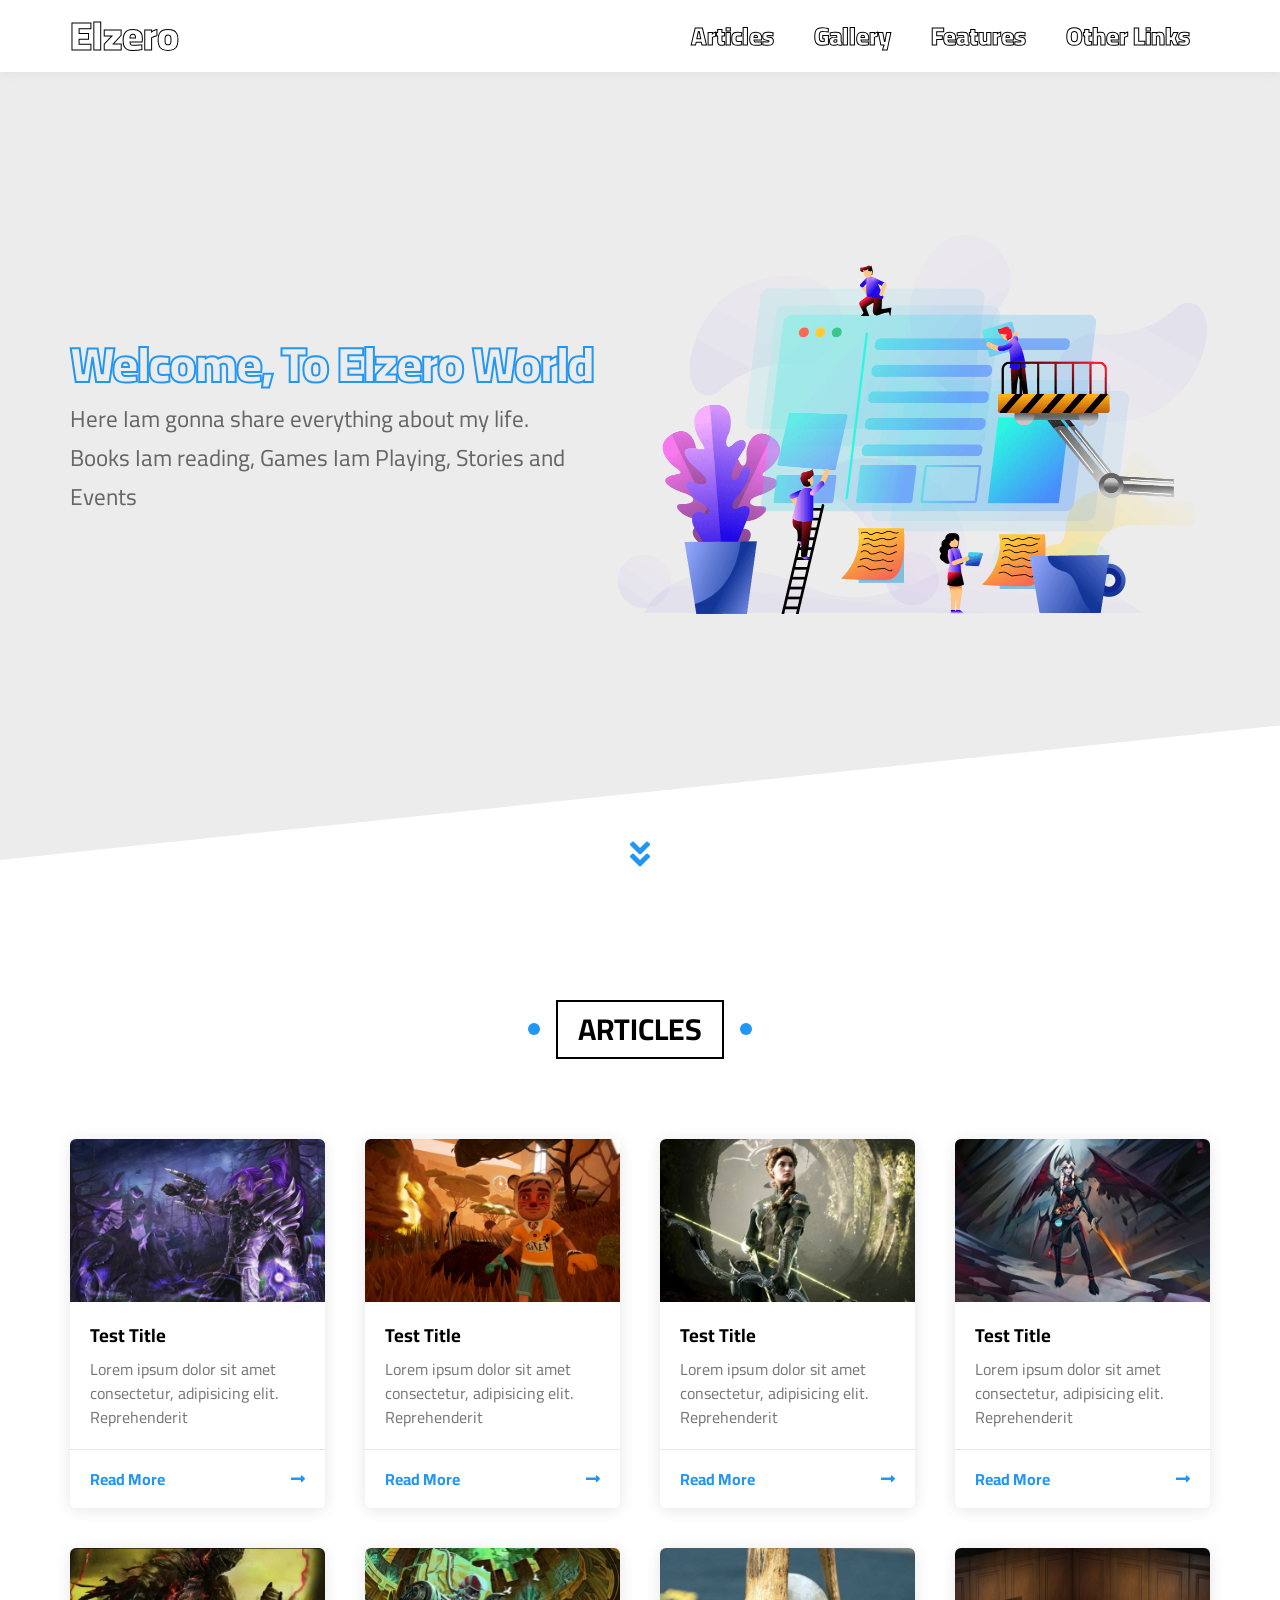
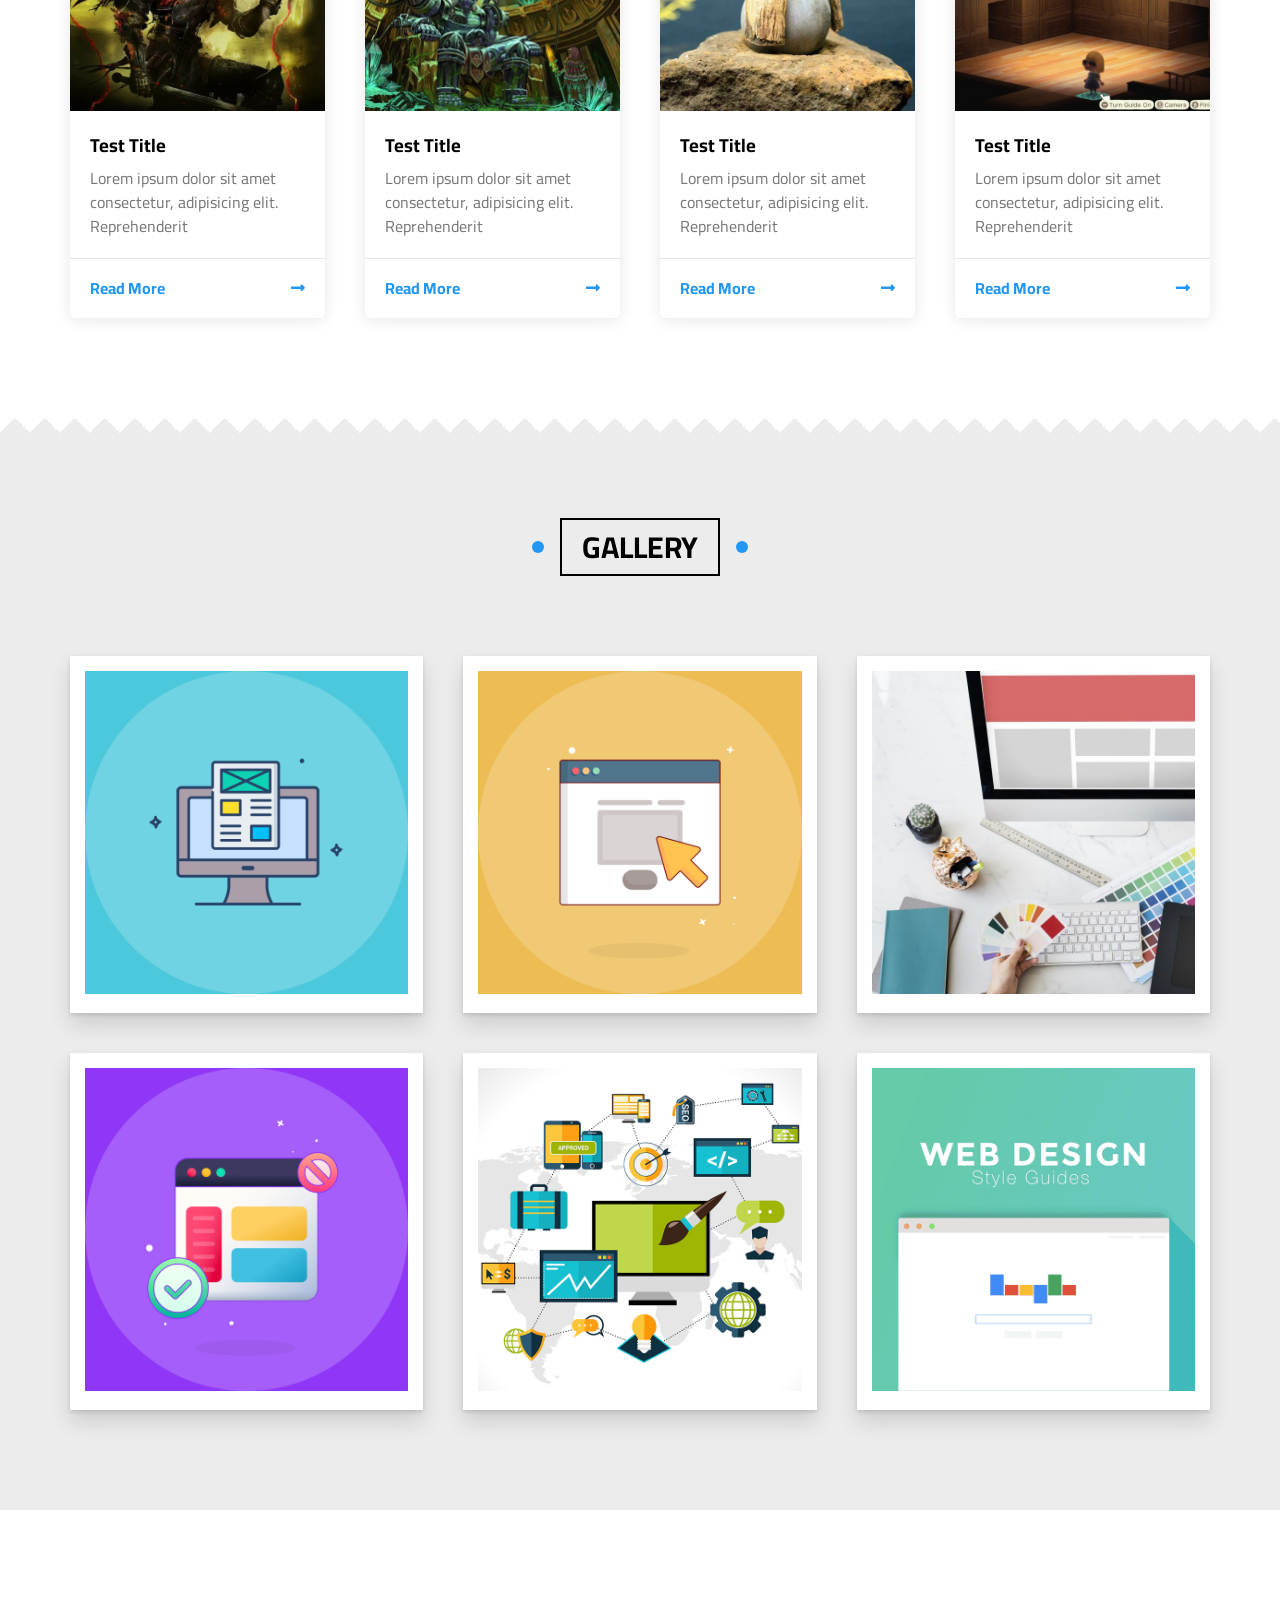
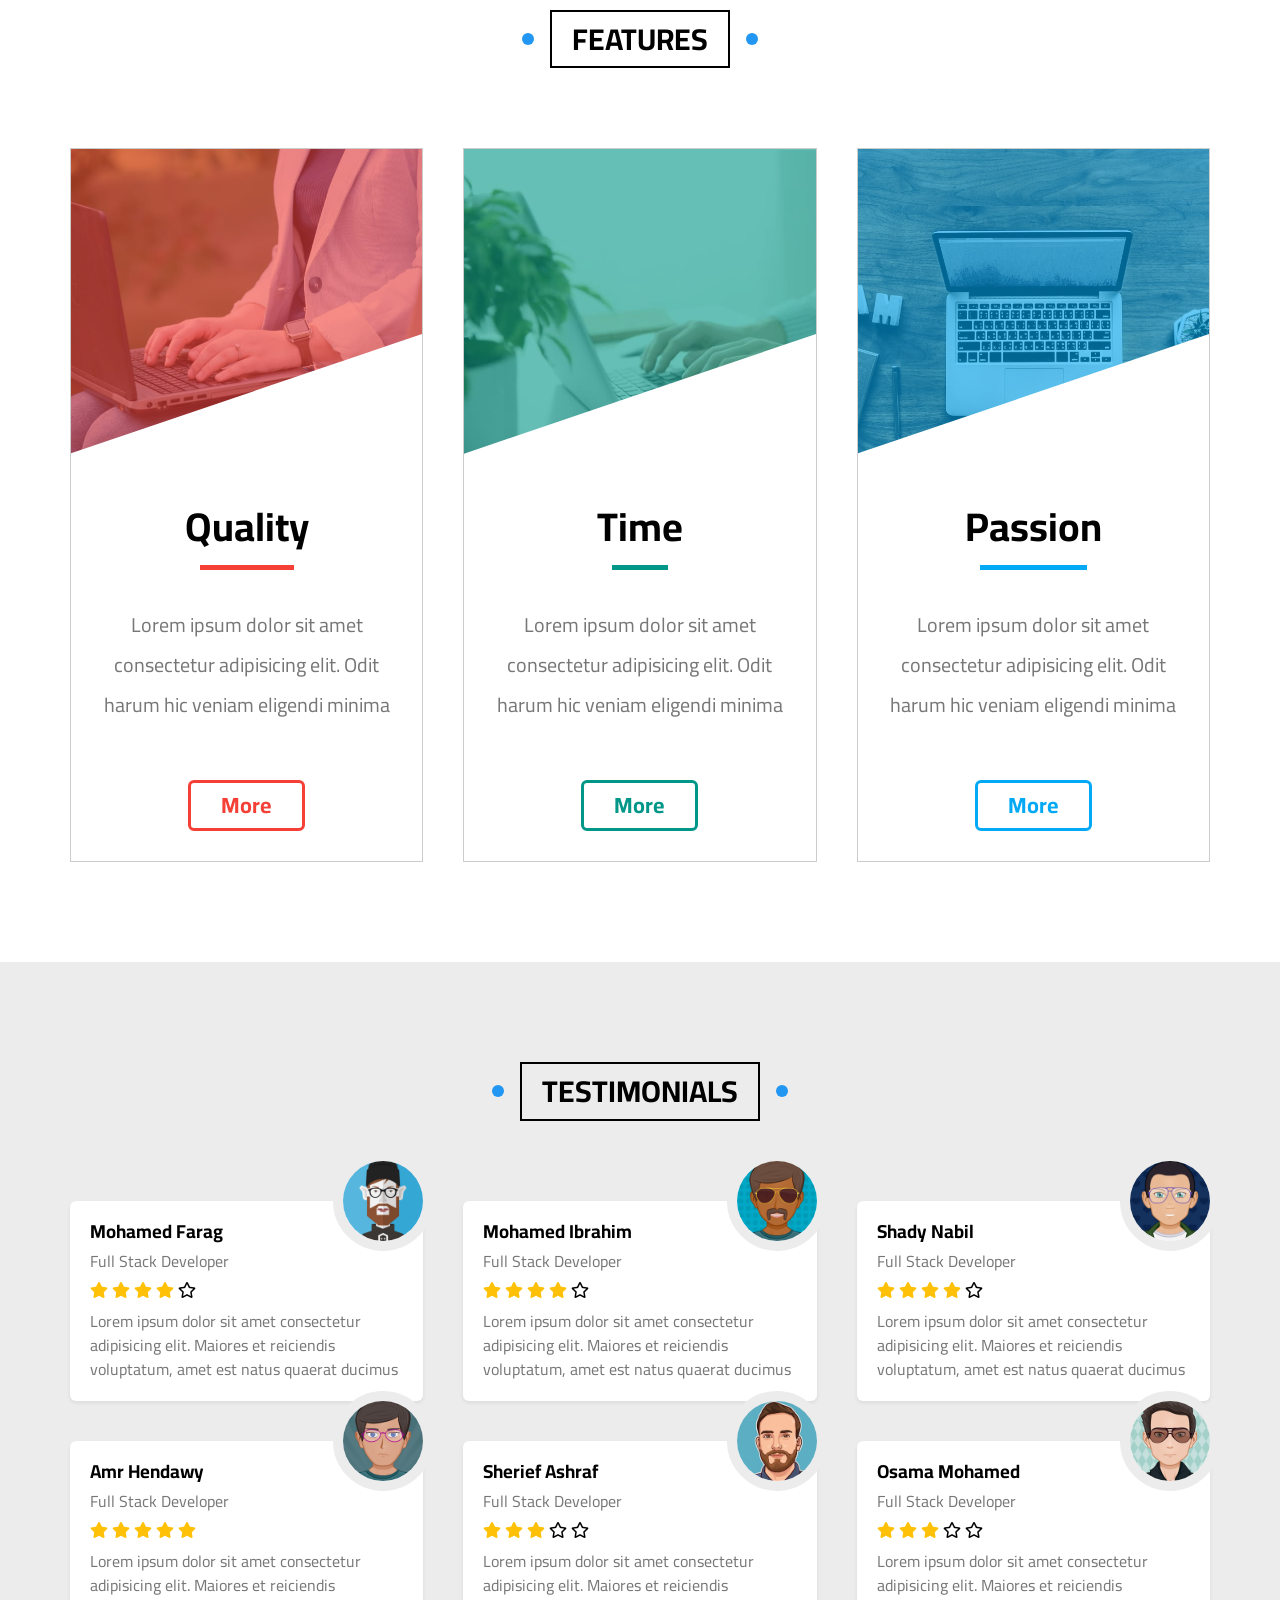
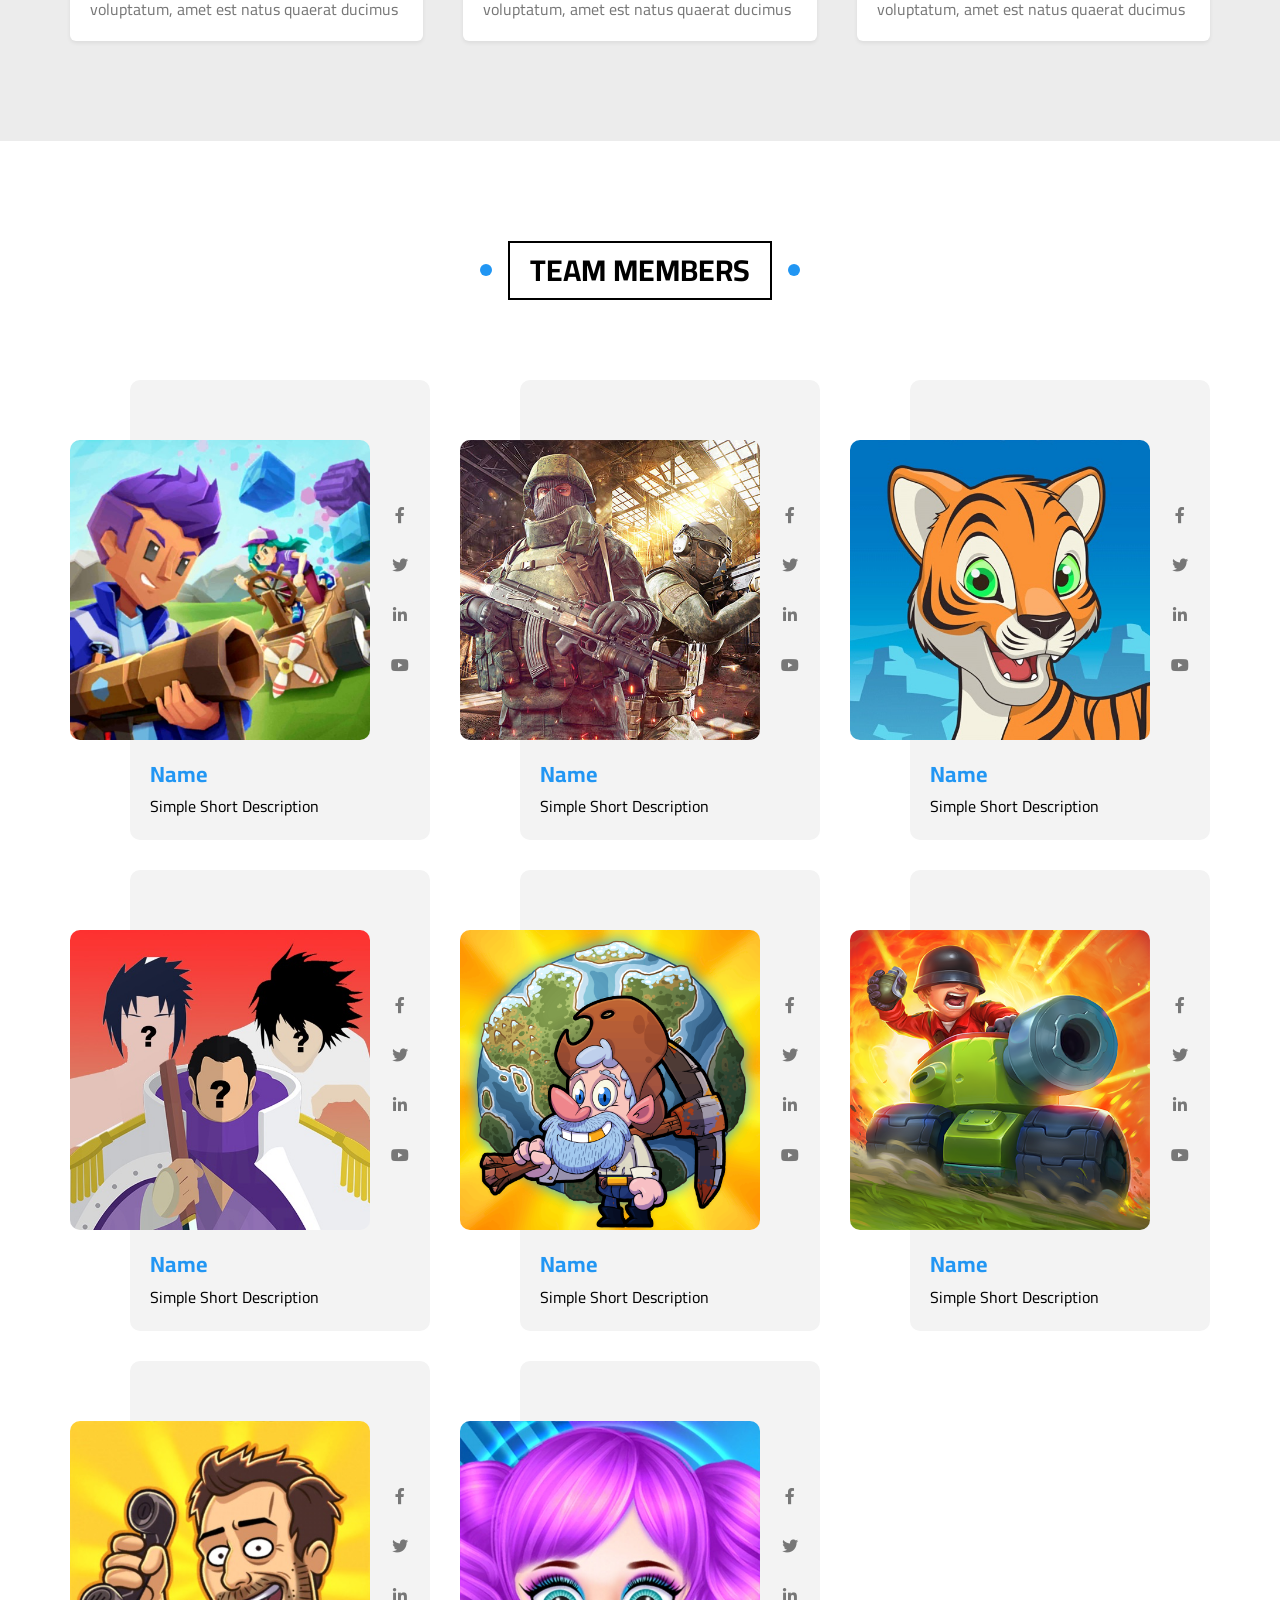
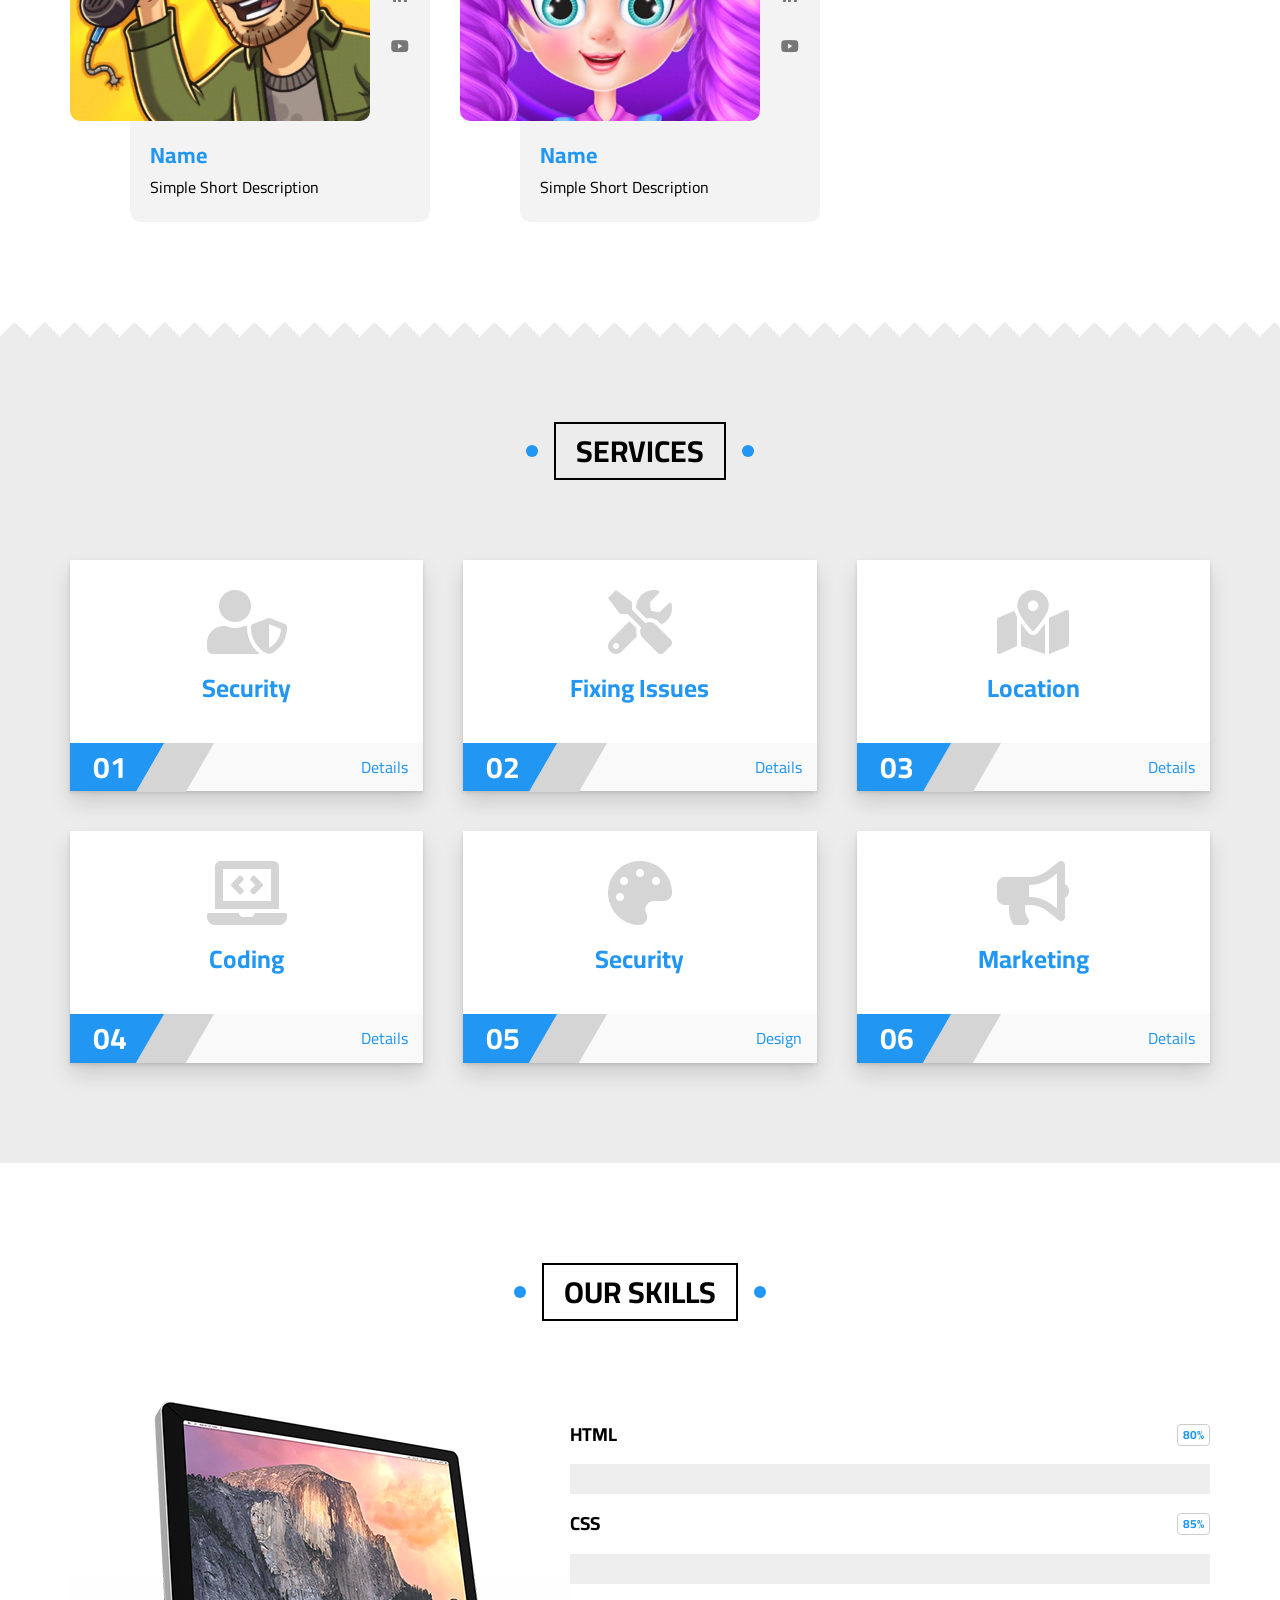
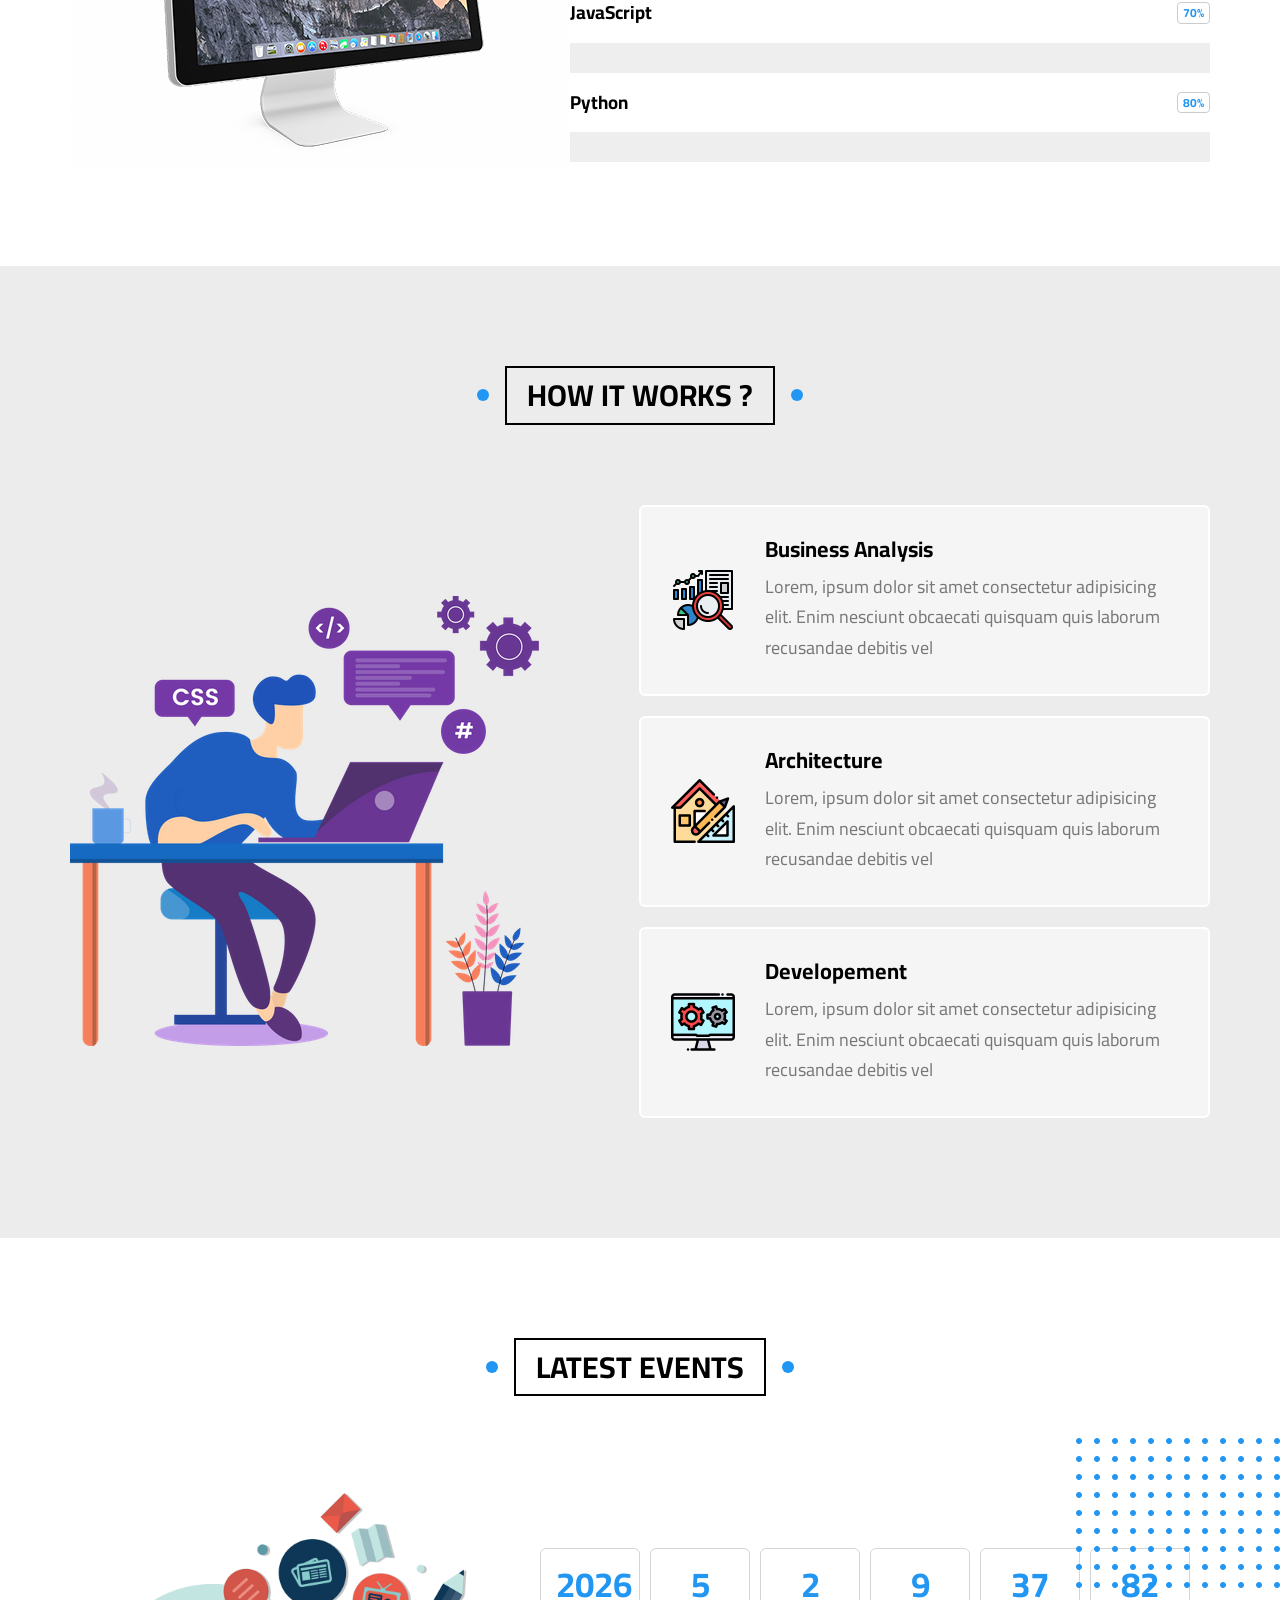
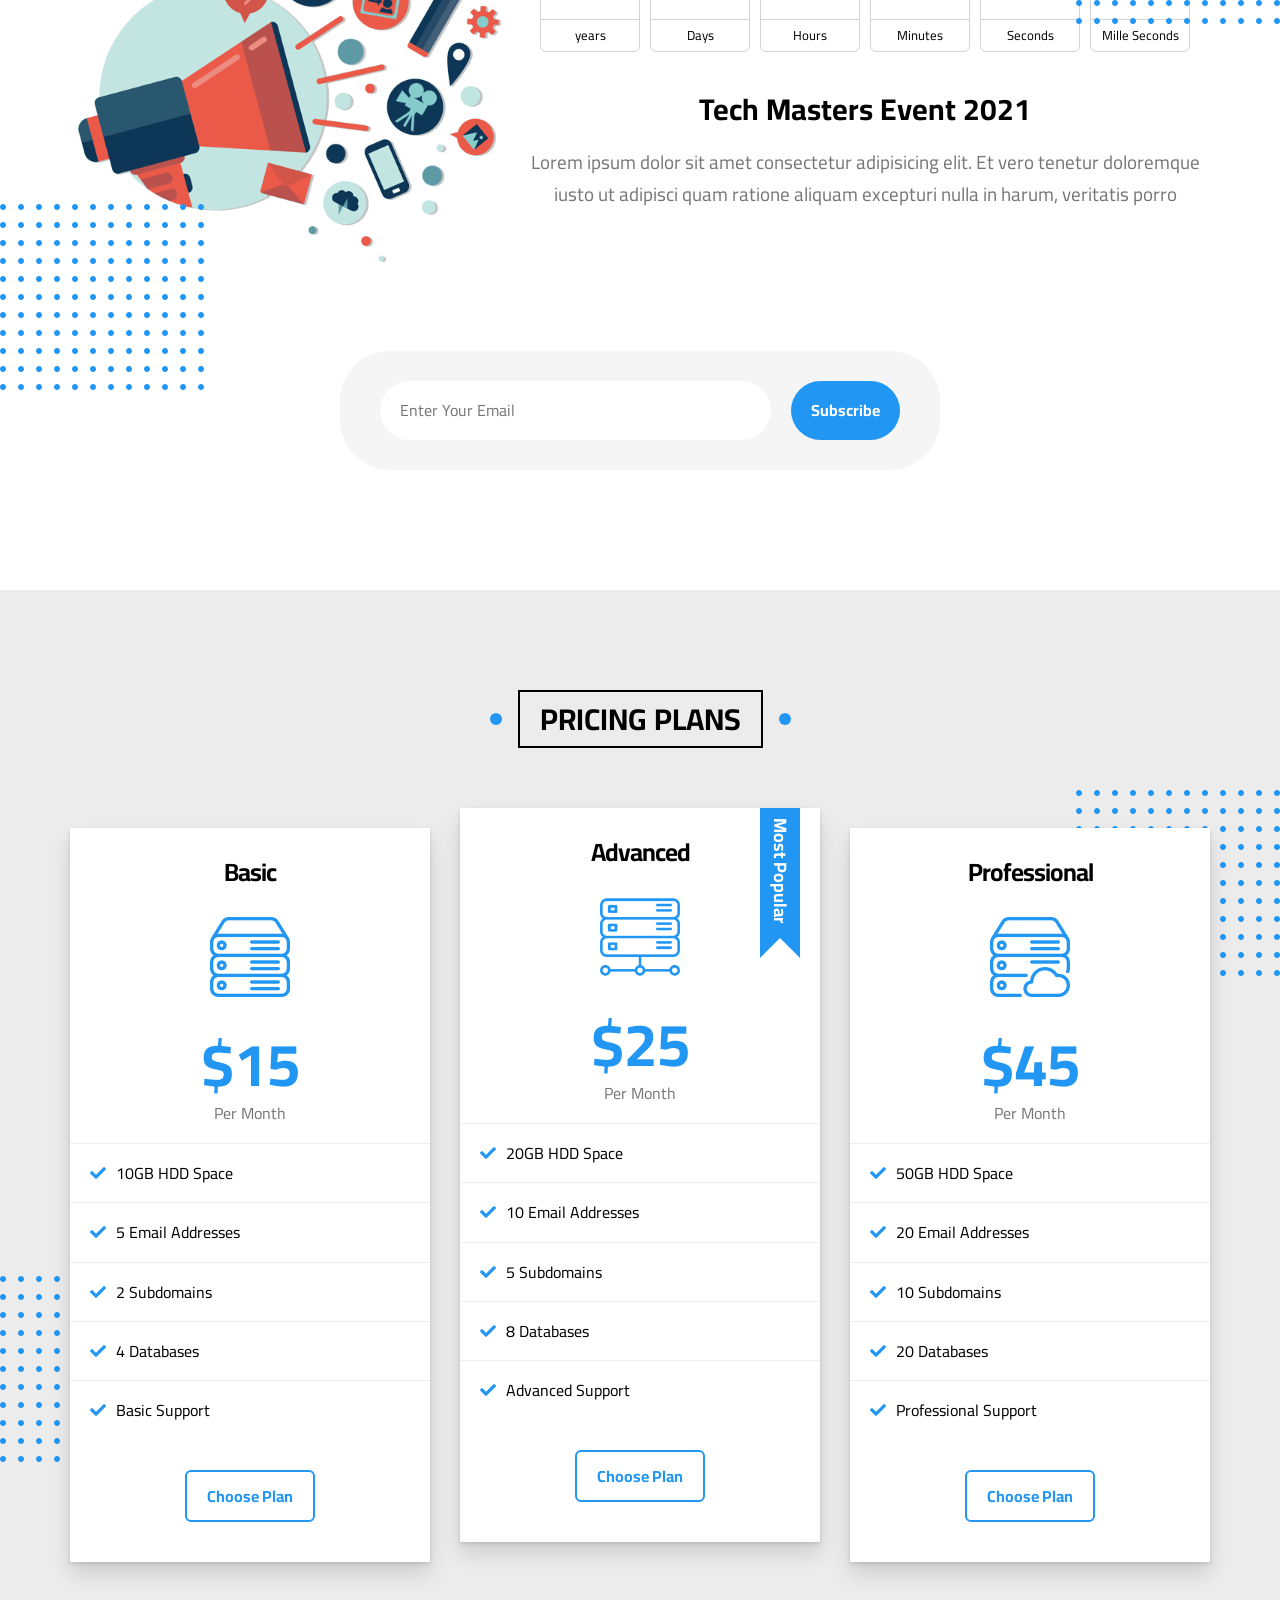
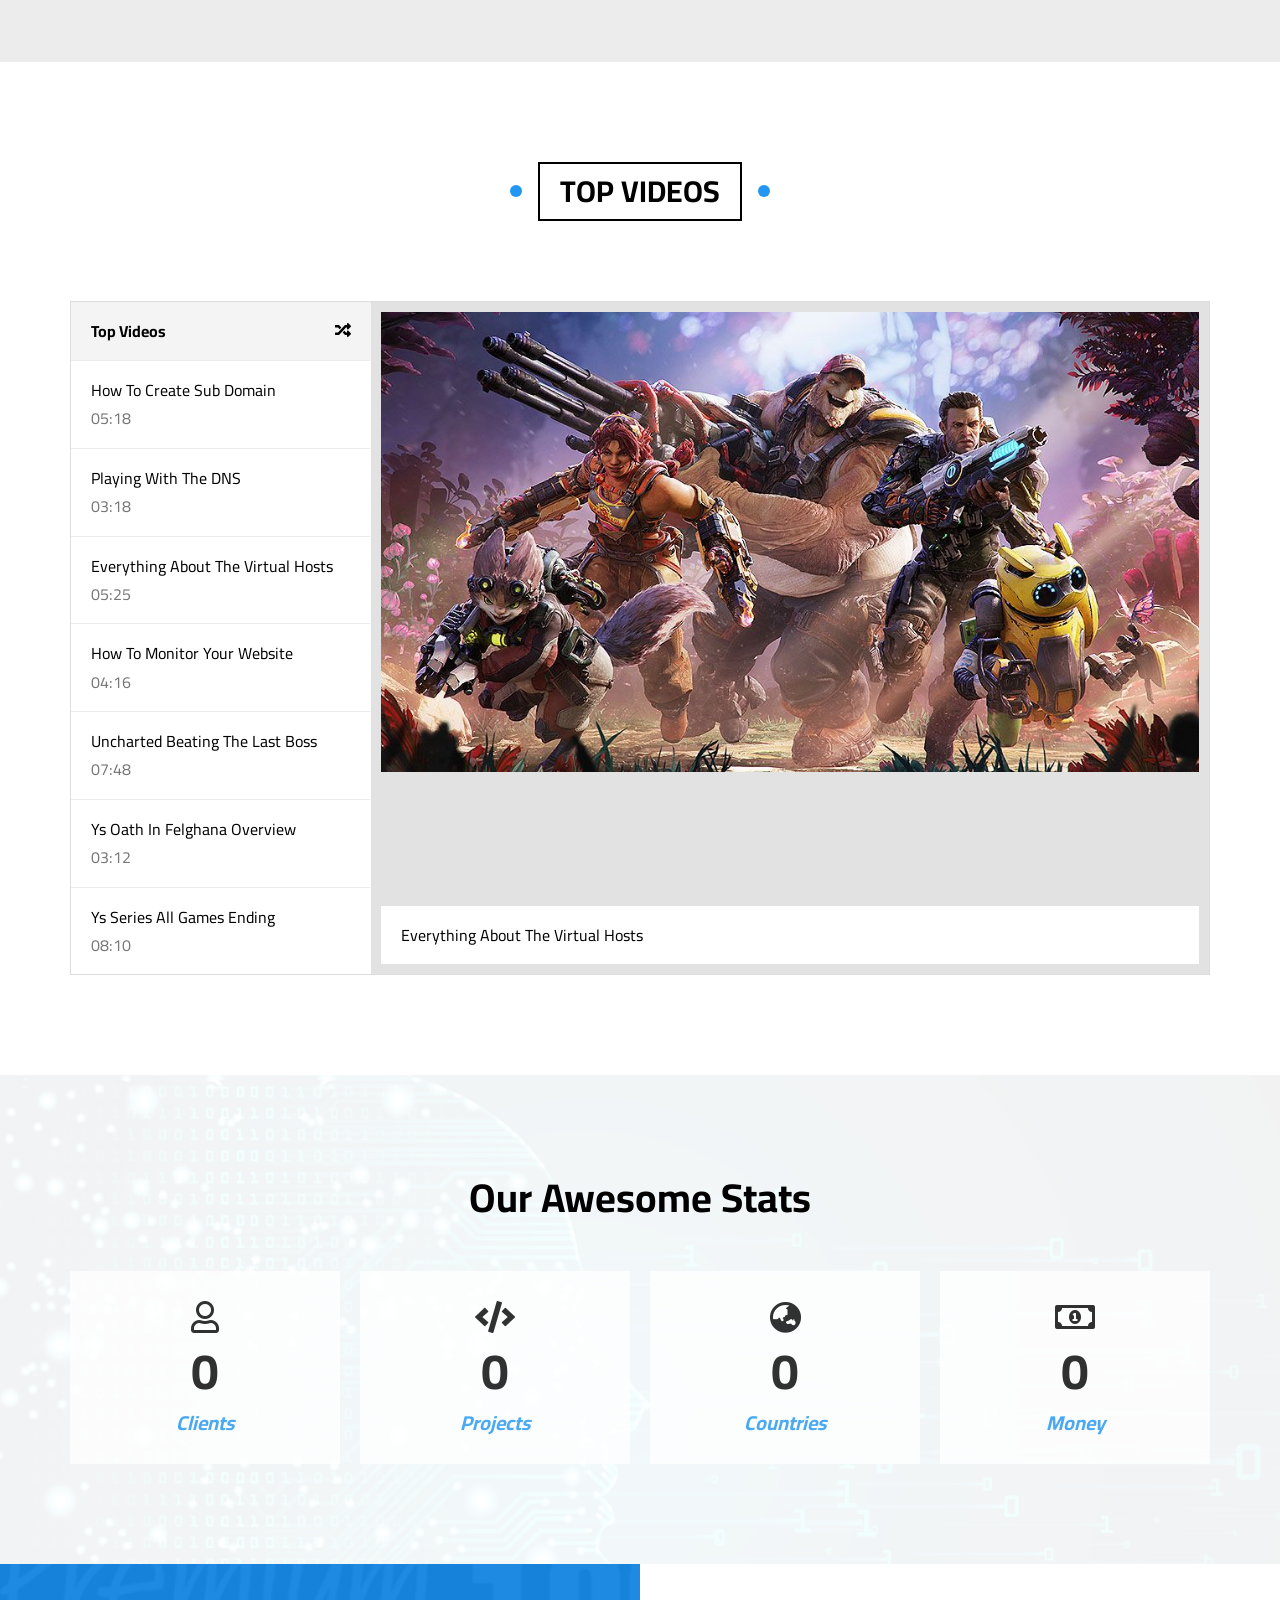
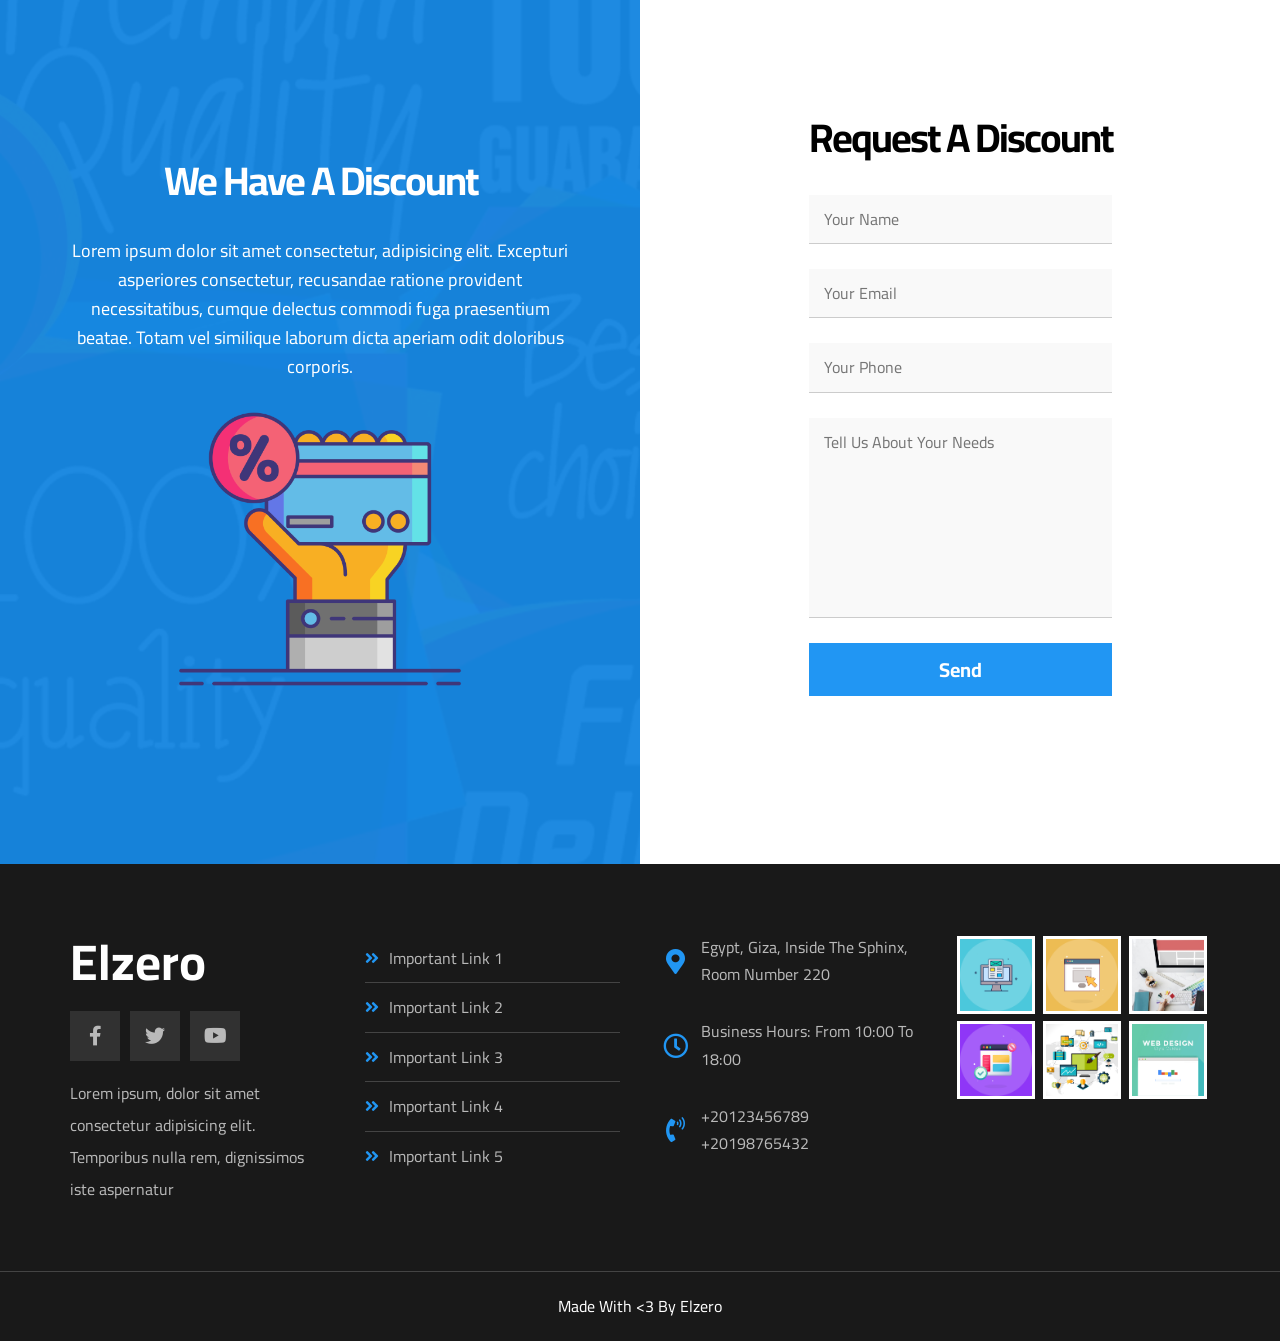
<file: HTML_And_CSS_Template_Three/index.html>
<!DOCTYPE html>
<html lang="en">
  <head>
    <meta charset="UTF-8" />
    <meta http-equiv="X-UA-Compatible" content="IE=edge" />
    <meta name="viewport" content="width=device-width, initial-scale=1.0" />
    <title>Elzero</title>
    <link rel="stylesheet" href="css/normalize.css" />
    <link rel="stylesheet" href="css/elzero.css" />
    <!-- Font Awesome -->
    <link rel="stylesheet" href="css/all.min.css" />
    <!-- Google Fonts -->
    <link rel="preconnect" href="https://fonts.googleapis.com" />
    <link rel="preconnect" href="https://fonts.gstatic.com" crossorigin />
    <link href="https://fonts.googleapis.com/css2?family=Cairo:wght@300;400;700&display=swap" rel="stylesheet" />
  </head>
  <body> 
    <!-- Start Header -->
    <div class="header" id="header">
      <div class="container">
        <a href="#" class="logo" data-text="Elzero">Elzero</a>
        <ul class="main-nav">
          <li><a href="#articles">Articles</a></li>
          <li><a href="#gallery">Gallery</a></li>
          <li><a href="#features">Features</a></li>
          <li>
            <a href="#">Other Links</a>
            <!-- Start Megamenu -->
            <div class="mega-menu">
              <div class="image">
                <img src="imgs/megamenu.png" alt="" />
              </div>
              <ul class="links">
                <li>
                  <a href="#testimonials"><i class="far fa-comments fa-fw"></i> Testimonials</a>
                </li>
                <li>
                  <a href="#team"><i class="far fa-user fa-fw"></i> Team Members</a>
                </li>
                <li>
                  <a href="#services"><i class="far fa-building fa-fw"></i> Services</a>
                </li>
                <li>
                  <a href="#our-skills"><i class="far fa-check-circle fa-fw"></i> Our Skills</a>
                </li>
                <li>
                  <a href="#work-steps"><i class="far fa-clipboard fa-fw"></i> How It Works</a>
                </li>
              </ul>
              <ul class="links">
                <li>
                  <a href="#events"><i class="far fa-calendar-alt fa-fw"></i> Events</a>
                </li>
                <li>
                  <a href="#pricing"><i class="fas fa-server fa-fw"></i> Pricing Plans</a>
                </li>
                <li>
                  <a href="#video"><i class="far fa-play-circle fa-fw"></i> Top Videos</a>
                </li>
                <li>
                  <a href="#stats"><i class="far fa-chart-bar fa-fw"></i> Stats</a>
                </li>
                <li>
                  <a href="#discount"><i class="fas fa-percent fa-fw"></i> Request A Discount</a>
                </li>
              </ul>
            </div>
            <!-- End Megamenu -->
          </li>
        </ul>
      </div>
    </div>
    <!-- End Header -->
    <!-- Start Landing -->
    <div class="landing">
      <div class="container">
        <div class="text">
          <h1>Welcome, To Elzero World</h1>
          <p>Here Iam gonna share everything about my life. Books Iam reading, Games Iam Playing, Stories and Events</p>
        </div>
        <div class="image">
          <img src="imgs/landing-image.png" alt="" />
        </div>
      </div>
      <a href="#articles" class="go-down">
        <i class="fas fa-angle-double-down fa-2x"></i>
      </a>
    </div>
    <!-- End Landing -->
    <!-- Start Articles -->
    <div class="articles" id="articles">
      <h2 class="main-title">Articles</h2>
      <div class="container">
        <div class="box">
          <img src="imgs/cat-01.jpg" alt="" />
          <div class="content">
            <h3>Test Title</h3>
            <p>Lorem ipsum dolor sit amet consectetur, adipisicing elit. Reprehenderit</p>
          </div>
          <div class="info">
            <a href="">Read More</a>
            <i class="fas fa-long-arrow-alt-right"></i>
          </div>
        </div>
        <div class="box">
          <img src="imgs/cat-02.jpg" alt="" />
          <div class="content">
            <h3>Test Title</h3>
            <p>Lorem ipsum dolor sit amet consectetur, adipisicing elit. Reprehenderit</p>
          </div>
          <div class="info">
            <a href="">Read More</a>
            <i class="fas fa-long-arrow-alt-right"></i>
          </div>
        </div>
        <div class="box">
          <img src="imgs/cat-03.jpg" alt="" />
          <div class="content">
            <h3>Test Title</h3>
            <p>Lorem ipsum dolor sit amet consectetur, adipisicing elit. Reprehenderit</p>
          </div>
          <div class="info">
            <a href="">Read More</a>
            <i class="fas fa-long-arrow-alt-right"></i>
          </div>
        </div>
        <div class="box">
          <img src="imgs/cat-04.jpg" alt="" />
          <div class="content">
            <h3>Test Title</h3>
            <p>Lorem ipsum dolor sit amet consectetur, adipisicing elit. Reprehenderit</p>
          </div>
          <div class="info">
            <a href="">Read More</a>
            <i class="fas fa-long-arrow-alt-right"></i>
          </div>
        </div>
        <div class="box">
          <img src="imgs/cat-05.jpg" alt="" />
          <div class="content">
            <h3>Test Title</h3>
            <p>Lorem ipsum dolor sit amet consectetur, adipisicing elit. Reprehenderit</p>
          </div>
          <div class="info">
            <a href="">Read More</a>
            <i class="fas fa-long-arrow-alt-right"></i>
          </div>
        </div>
        <div class="box">
          <img src="imgs/cat-06.jpg" alt="" />
          <div class="content">
            <h3>Test Title</h3>
            <p>Lorem ipsum dolor sit amet consectetur, adipisicing elit. Reprehenderit</p>
          </div>
          <div class="info">
            <a href="">Read More</a>
            <i class="fas fa-long-arrow-alt-right"></i>
          </div>
        </div>
        <div class="box">
          <img src="imgs/cat-07.jpg" alt="" />
          <div class="content">
            <h3>Test Title</h3>
            <p>Lorem ipsum dolor sit amet consectetur, adipisicing elit. Reprehenderit</p>
          </div>
          <div class="info">
            <a href="">Read More</a>
            <i class="fas fa-long-arrow-alt-right"></i>
          </div>
        </div>
        <div class="box">
          <img src="imgs/cat-08.jpg" alt="" />
          <div class="content">
            <h3>Test Title</h3>
            <p>Lorem ipsum dolor sit amet consectetur, adipisicing elit. Reprehenderit</p>
          </div>
          <div class="info">
            <a href="">Read More</a>
            <i class="fas fa-long-arrow-alt-right"></i>
          </div>
        </div>
      </div>
    </div>
    <div class="spikes"></div>
    <!-- End Articles -->
    <!-- Start Gallery -->
    <div class="gallery" id="gallery">
      <h2 class="main-title">Gallery</h2>
      <div class="container">
        <div class="box">
          <div class="image">
            <img src="imgs/gallery-01.png" alt="" />
          </div>
        </div>
        <div class="box">
          <div class="image">
            <img src="imgs/gallery-02.png" alt="" />
          </div>
        </div>
        <div class="box">
          <div class="image">
            <img src="imgs/gallery-03.jpg" alt="" />
          </div>
        </div>
        <div class="box">
          <div class="image">
            <img src="imgs/gallery-04.png" alt="" />
          </div>
        </div>
        <div class="box">
          <div class="image">
            <img src="imgs/gallery-05.jpg" alt="" />
          </div>
        </div>
        <div class="box">
          <div class="image">
            <img src="imgs/gallery-06.png" alt="" />
          </div>
        </div>
      </div>
    </div>
    <!-- End Gallery -->
    <!-- Start Features -->
    <div class="features" id="features">
      <h2 class="main-title">Features</h2>
      <div class="container">
        <div class="box quality">
          <div class="img-holder"><img src="imgs/features-01.jpg" alt="" /></div>
          <h2>Quality</h2>
          <p>Lorem ipsum dolor sit amet consectetur adipisicing elit. Odit harum hic veniam eligendi minima</p>
          <a href="#">More</a>
        </div>
        <div class="box time">
          <div class="img-holder"><img src="imgs/features-02.jpg" alt="" /></div>
          <h2>Time</h2>
          <p>Lorem ipsum dolor sit amet consectetur adipisicing elit. Odit harum hic veniam eligendi minima</p>
          <a href="#">More</a>
        </div>
        <div class="box passion">
          <div class="img-holder"><img src="imgs/features-03.jpg" alt="" /></div>
          <h2>Passion</h2>
          <p>Lorem ipsum dolor sit amet consectetur adipisicing elit. Odit harum hic veniam eligendi minima</p>
          <a href="#">More</a>
        </div>
      </div>
    </div>
    <!-- End Features -->
    <!-- Start Testimonials -->
    <div class="testimonials" id="testimonials">
      <h2 class="main-title">Testimonials</h2>
      <div class="container">
        <div class="box">
          <img src="imgs/avatar-01.png" alt="" />
          <h3>Mohamed Farag</h3>
          <span class="title">Full Stack Developer</span>
          <div class="rate">
            <i class="filled fas fa-star"></i>
            <i class="filled fas fa-star"></i>
            <i class="filled fas fa-star"></i>
            <i class="filled fas fa-star"></i>
            <i class="far fa-star"></i>
          </div>
          <p>
            Lorem ipsum dolor sit amet consectetur adipisicing elit. Maiores et reiciendis voluptatum, amet est natus
            quaerat ducimus
          </p>
        </div>
        <div class="box">
          <img src="imgs/avatar-02.png" alt="" />
          <h3>Mohamed Ibrahim</h3>
          <span class="title">Full Stack Developer</span>
          <div class="rate">
            <i class="filled fas fa-star"></i>
            <i class="filled fas fa-star"></i>
            <i class="filled fas fa-star"></i>
            <i class="filled fas fa-star"></i>
            <i class="far fa-star"></i>
          </div>
          <p>
            Lorem ipsum dolor sit amet consectetur adipisicing elit. Maiores et reiciendis voluptatum, amet est natus
            quaerat ducimus
          </p>
        </div>
        <div class="box">
          <img src="imgs/avatar-03.png" alt="" />
          <h3>Shady Nabil</h3>
          <span class="title">Full Stack Developer</span>
          <div class="rate">
            <i class="filled fas fa-star"></i>
            <i class="filled fas fa-star"></i>
            <i class="filled fas fa-star"></i>
            <i class="filled fas fa-star"></i>
            <i class="far fa-star"></i>
          </div>
          <p>
            Lorem ipsum dolor sit amet consectetur adipisicing elit. Maiores et reiciendis voluptatum, amet est natus
            quaerat ducimus
          </p>
        </div>
        <div class="box">
          <img src="imgs/avatar-04.png" alt="" />
          <h3>Amr Hendawy</h3>
          <span class="title">Full Stack Developer</span>
          <div class="rate">
            <i class="filled fas fa-star"></i>
            <i class="filled fas fa-star"></i>
            <i class="filled fas fa-star"></i>
            <i class="filled fas fa-star"></i>
            <i class="filled fas fa-star"></i>
          </div>
          <p>
            Lorem ipsum dolor sit amet consectetur adipisicing elit. Maiores et reiciendis voluptatum, amet est natus
            quaerat ducimus
          </p>
        </div>
        <div class="box">
          <img src="imgs/avatar-05.png" alt="" />
          <h3>Sherief Ashraf</h3>
          <span class="title">Full Stack Developer</span>
          <div class="rate">
            <i class="filled fas fa-star"></i>
            <i class="filled fas fa-star"></i>
            <i class="filled fas fa-star"></i>
            <i class="far fa-star"></i>
            <i class="far fa-star"></i>
          </div>
          <p>
            Lorem ipsum dolor sit amet consectetur adipisicing elit. Maiores et reiciendis voluptatum, amet est natus
            quaerat ducimus
          </p>
        </div>
        <div class="box">
          <img src="imgs/avatar-06.png" alt="" />
          <h3>Osama Mohamed</h3>
          <span class="title">Full Stack Developer</span>
          <div class="rate">
            <i class="filled fas fa-star"></i>
            <i class="filled fas fa-star"></i>
            <i class="filled fas fa-star"></i>
            <i class="far fa-star"></i>
            <i class="far fa-star"></i>
          </div>
          <p>
            Lorem ipsum dolor sit amet consectetur adipisicing elit. Maiores et reiciendis voluptatum, amet est natus
            quaerat ducimus
          </p>
        </div>
      </div>
    </div>
    <!-- End Testimonials -->
    <!-- Start Team -->
    <div class="team" id="team">
      <h2 class="main-title">Team Members</h2>
      <div class="container">
        <div class="box">
          <div class="data">
            <img src="imgs/team-01.jpg" alt="" />
            <div class="social">
              <a href="#">
                <i class="fab fa-facebook-f"></i>
              </a>
              <a href="#">
                <i class="fab fa-twitter"></i>
              </a>
              <a href="#">
                <i class="fab fa-linkedin-in"></i>
              </a>
              <a href="#">
                <i class="fab fa-youtube"></i>
              </a>
            </div>
          </div>
          <div class="info">
            <h3>Name</h3>
            <p>Simple Short Description</p>
          </div>
        </div>
        <div class="box">
          <div class="data">
            <img src="imgs/team-02.jpg" alt="" />
            <div class="social">
              <a href="#">
                <i class="fab fa-facebook-f"></i>
              </a>
              <a href="#">
                <i class="fab fa-twitter"></i>
              </a>
              <a href="#">
                <i class="fab fa-linkedin-in"></i>
              </a>
              <a href="#">
                <i class="fab fa-youtube"></i>
              </a>
            </div>
          </div>
          <div class="info">
            <h3>Name</h3>
            <p>Simple Short Description</p>
          </div>
        </div>
        <div class="box">
          <div class="data">
            <img src="imgs/team-03.jpg" alt="" />
            <div class="social">
              <a href="#">
                <i class="fab fa-facebook-f"></i>
              </a>
              <a href="#">
                <i class="fab fa-twitter"></i>
              </a>
              <a href="#">
                <i class="fab fa-linkedin-in"></i>
              </a>
              <a href="#">
                <i class="fab fa-youtube"></i>
              </a>
            </div>
          </div>
          <div class="info">
            <h3>Name</h3>
            <p>Simple Short Description</p>
          </div>
        </div>
        <div class="box">
          <div class="data">
            <img src="imgs/team-04.jpg" alt="" />
            <div class="social">
              <a href="#">
                <i class="fab fa-facebook-f"></i>
              </a>
              <a href="#">
                <i class="fab fa-twitter"></i>
              </a>
              <a href="#">
                <i class="fab fa-linkedin-in"></i>
              </a>
              <a href="#">
                <i class="fab fa-youtube"></i>
              </a>
            </div>
          </div>
          <div class="info">
            <h3>Name</h3>
            <p>Simple Short Description</p>
          </div>
        </div>
        <div class="box">
          <div class="data">
            <img src="imgs/team-05.png" alt="" />
            <div class="social">
              <a href="#">
                <i class="fab fa-facebook-f"></i>
              </a>
              <a href="#">
                <i class="fab fa-twitter"></i>
              </a>
              <a href="#">
                <i class="fab fa-linkedin-in"></i>
              </a>
              <a href="#">
                <i class="fab fa-youtube"></i>
              </a>
            </div>
          </div>
          <div class="info">
            <h3>Name</h3>
            <p>Simple Short Description</p>
          </div>
        </div>
        <div class="box">
          <div class="data">
            <img src="imgs/team-06.png" alt="" />
            <div class="social">
              <a href="#">
                <i class="fab fa-facebook-f"></i>
              </a>
              <a href="#">
                <i class="fab fa-twitter"></i>
              </a>
              <a href="#">
                <i class="fab fa-linkedin-in"></i>
              </a>
              <a href="#">
                <i class="fab fa-youtube"></i>
              </a>
            </div>
          </div>
          <div class="info">
            <h3>Name</h3>
            <p>Simple Short Description</p>
          </div>
        </div>
        <div class="box">
          <div class="data">
            <img src="imgs/team-07.jpg" alt="" />
            <div class="social">
              <a href="#">
                <i class="fab fa-facebook-f"></i>
              </a>
              <a href="#">
                <i class="fab fa-twitter"></i>
              </a>
              <a href="#">
                <i class="fab fa-linkedin-in"></i>
              </a>
              <a href="#">
                <i class="fab fa-youtube"></i>
              </a>
            </div>
          </div>
          <div class="info">
            <h3>Name</h3>
            <p>Simple Short Description</p>
          </div>
        </div>
        <div class="box">
          <div class="data">
            <img src="imgs/team-08.jpg" alt="" />
            <div class="social">
              <a href="#">
                <i class="fab fa-facebook-f"></i>
              </a>
              <a href="#">
                <i class="fab fa-twitter"></i>
              </a>
              <a href="#">
                <i class="fab fa-linkedin-in"></i>
              </a>
              <a href="#">
                <i class="fab fa-youtube"></i>
              </a>
            </div>
          </div>
          <div class="info">
            <h3>Name</h3>
            <p>Simple Short Description</p>
          </div>
        </div>
      </div>
    </div>
    <div class="spikes"></div>
    <!-- End Team -->
    <!-- Start Services -->
    <div class="services" id="services">
      <h2 class="main-title">Services</h2>
      <div class="container">
        <div class="box">
          <i class="fas fa-user-shield fa-4x"></i>
          <h3>Security</h3>
          <div class="info">
            <a href="#">Details</a>
          </div>
        </div>
        <div class="box">
          <i class="fas fa-tools fa-4x"></i>
          <h3>Fixing Issues</h3>
          <div class="info">
            <a href="#">Details</a>
          </div>
        </div>
        <div class="box">
          <i class="fas fa-map-marked-alt fa-4x"></i>
          <h3>Location</h3>
          <div class="info">
            <a href="#">Details</a>
          </div>
        </div>
        <div class="box">
          <i class="fas fa-laptop-code fa-4x"></i>
          <h3>Coding</h3>
          <div class="info">
            <a href="#">Details</a>
          </div>
        </div>
        <div class="box">
          <i class="fas fa-palette fa-4x"></i>
          <h3>Security</h3>
          <div class="info">
            <a href="#">Design</a>
          </div>
        </div>
        <div class="box">
          <i class="fas fa-bullhorn fa-4x"></i>
          <h3>Marketing</h3>
          <div class="info">
            <a href="#">Details</a>
          </div>
        </div>
      </div>
    </div>
    <!-- End Services -->
    <!-- Start Skills -->
    <div class="our-skills" id="our-skills">
      <h2 class="main-title">Our Skills</h2>
      <div class="container">
        <img src="imgs/skills.png" alt="" />
        <div class="skills">
          <div class="skill">
            <h3>HTML <span>80%</span></h3>
            <div class="the-progress">
              <span style="width: 0" data-width="80%"></span>
            </div>
          </div>
          <div class="skill">
            <h3>CSS <span>85%</span></h3>
            <div class="the-progress">
              <span style="width: 0" data-width="85%"></span>
            </div>
          </div>
          <div class="skill">
            <h3>JavaScript <span>70%</span></h3>
            <div class="the-progress">
              <span style="width: 0" data-width="70%"></span>
            </div>
          </div>
          <div class="skill">
            <h3>Python <span>80%</span></h3>
            <div class="the-progress">
              <span style="width: 0" data-width="80%"></span>
            </div>
          </div>
        </div>
      </div>
    </div>
    <!-- End Skills -->
    <!-- Start Work Steps -->
    <div class="work-steps" id="work-steps">
      <h2 class="main-title">How It Works ?</h2>
      <div class="container">
        <img src="imgs/work-steps.png" alt="" class="image" />
        <div class="info">
          <div class="box">
            <img src="imgs/work-steps-1.png" alt="" />
            <div class="text">
              <h3>Business Analysis</h3>
              <p>
                Lorem, ipsum dolor sit amet consectetur adipisicing elit. Enim nesciunt obcaecati quisquam quis laborum
                recusandae debitis vel
              </p>
            </div>
          </div>
          <div class="box">
            <img src="imgs/work-steps-2.png" alt="" />
            <div class="text">
              <h3>Architecture</h3>
              <p>
                Lorem, ipsum dolor sit amet consectetur adipisicing elit. Enim nesciunt obcaecati quisquam quis laborum
                recusandae debitis vel
              </p>
            </div>
          </div>
          <div class="box">
            <img src="imgs/work-steps-3.png" alt="" />
            <div class="text">
              <h3>Developement</h3>
              <p>
                Lorem, ipsum dolor sit amet consectetur adipisicing elit. Enim nesciunt obcaecati quisquam quis laborum
                recusandae debitis vel
              </p>
            </div>
          </div>
        </div>
      </div>
    </div>
    <!-- End Work Steps -->
    <!-- Start Events -->
    <div class="events" id="events">
      <div class="dots dots-up"></div>
      <div class="dots dots-down"></div>
      <h2 class="main-title">Latest Events</h2>
      <div class="container">
        <img src="imgs/events.png" alt="" />
        <div class="info">
          <div class="time">
            <div class="unit">
              <span class="years"></span>
              <span>years</span>
            </div>
              <div class="unit">
              <span class="days"></span>
              <span>Days</span>
            </div>
            <div class="unit">
              <span class="hours"></span>
              <span>Hours</span>
            </div>
            <div class="unit">
              <span class="minutes"></span>
              <span>Minutes</span>
            </div>
            <div class="unit">
              <span class="seconds"></span>
              <span>Seconds</span>
            </div>
               <div class="unit">
              <span class="seconds2"></span>
              <span>Mille Seconds</span>
            </div>
          </div>
          <h2 class="title">Tech Masters Event 2021</h2>
          <p class="description">
            Lorem ipsum dolor sit amet consectetur adipisicing elit. Et vero tenetur doloremque iusto ut adipisci quam
            ratione aliquam excepturi nulla in harum, veritatis porro
          </p>
        </div>
        <div class="subscribe">
          <form action="">
            <input type="email" placeholder="Enter Your Email" />
            <input type="submit" value="Subscribe" />
          </form>
        </div>
      </div>
    </div>
    <!-- End Events -->
    <!-- Start Pricing -->
    <div class="pricing" id="pricing">
      <div class="dots dots-up"></div>
      <div class="dots dots-down"></div>
      <h2 class="main-title">Pricing Plans</h2>
      <div class="container">
        <div class="box">
          <div class="title">Basic</div>
          <img src="imgs/hosting-basic.png" alt="" />
          <div class="price">
            <span class="amount">$15</span>
            <span class="time">Per Month</span>
          </div>
          <ul>
            <li>10GB HDD Space</li>
            <li>5 Email Addresses</li>
            <li>2 Subdomains</li>
            <li>4 Databases</li>
            <li>Basic Support</li>
          </ul>
          <a href="#">Choose Plan</a>
        </div>
        <div class="box popular">
          <div class="label">Most Popular</div>
          <div class="title">Advanced</div>
          <img src="imgs/hosting-advanced.png" alt="" />
          <div class="price">
            <span class="amount">$25</span>
            <span class="time">Per Month</span>
          </div>
          <ul>
            <li>20GB HDD Space</li>
            <li>10 Email Addresses</li>
            <li>5 Subdomains</li>
            <li>8 Databases</li>
            <li>Advanced Support</li>
          </ul>
          <a href="#">Choose Plan</a>
        </div>
        <div class="box">
          <div class="title">Professional</div>
          <img src="imgs/hosting-professional.png" alt="" />
          <div class="price">
            <span class="amount">$45</span>
            <span class="time">Per Month</span>
          </div>
          <ul>
            <li>50GB HDD Space</li>
            <li>20 Email Addresses</li>
            <li>10 Subdomains</li>
            <li>20 Databases</li>
            <li>Professional Support</li>
          </ul>
          <a href="#">Choose Plan</a>
        </div>
      </div>
    </div>
    <!-- End Pricing -->
    <!-- Start Videos -->
    <div class="videos" id="videos">
      <h2 class="main-title">Top Videos</h2>
      <div class="container">
        <div class="holder">
          <div class="list">
            <div class="name">
              Top Videos
              <i class="fas fa-random"></i>
            </div>
            <ul>
              <li>How To Create Sub Domain<span>05:18</span></li>
              <li>Playing With The DNS <span>03:18</span></li>
              <li>Everything About The Virtual Hosts <span>05:25</span></li>
              <li>How To Monitor Your Website <span>04:16</span></li>
              <li>Uncharted Beating The Last Boss <span>07:48</span></li>
              <li>Ys Oath In Felghana Overview <span>03:12</span></li>
              <li>Ys Series All Games Ending <span>08:10</span></li>
            </ul>
          </div>
          <div class="preview">
            <img src="imgs/video-preview.jpg" alt="" />
            <div class="info">Everything About The Virtual Hosts</div>
          </div>
        </div>
      </div>
    </div>
    <!-- End Videos -->
    <!-- Start Stats -->
    <div class="stats" id="stats">
      <h2>Our Awesome Stats</h2>
      <div class="container">
        <div class="box">
          <i class="far fa-user fa-2x fa-fw"></i>
          <span class="number" data-goal="150">0</span>
          <span class="text">Clients</span>
        </div>
        <div class="box">
          <i class="fas fa-code fa-2x fa-fw"></i>
          <span class="number" data-goal="135">0</span>
          <span class="text">Projects</span>
        </div>
        <div class="box">
          <i class="fas fa-globe-asia fa-2x fa-fw"></i>
          <span class="number" data-goal="50">0</span>
          <span class="text">Countries</span>
        </div>
        <div class="box">
          <i class="far fa-money-bill-alt fa-2x fa-fw"></i>
          <span class="number" data-goal="500">0</span>
          <span class="text">Money</span>
        </div>
      </div>
    </div>
    <!-- End Stats -->
    <!-- Start Discount -->
    <div class="discount" id="discount">
      <div class="image">
        <div class="content">
          <h2>We Have A Discount</h2>
          <p>
            Lorem ipsum dolor sit amet consectetur, adipisicing elit. Excepturi asperiores consectetur, recusandae
            ratione provident necessitatibus, cumque delectus commodi fuga praesentium beatae. Totam vel similique
            laborum dicta aperiam odit doloribus corporis.
          </p>
          <img src="imgs/discount.png" alt="" />
        </div>
      </div>
      <div class="form">
        <div class="content">
          <h2>Request A Discount</h2>
          <form action="">
            <input class="input" type="text" placeholder="Your Name" name="name" />
            <input class="input" type="email" placeholder="Your Email" name="email" />
            <input class="input" type="text" placeholder="Your Phone" name="mobile" />
            <textarea class="input" placeholder="Tell Us About Your Needs" name="message"></textarea>
            <input type="submit" value="Send" />
          </form>
        </div>
      </div>
    </div>
    <!-- End Discount -->
    <!-- Start Footer -->
    <div class="footer">
      <div class="container">
        <div class="box">
          <h3>Elzero</h3>
          <ul class="social">
            <li>
              <a href="#" class="facebook">
                <i class="fab fa-facebook-f"></i>
              </a>
            </li>
            <li>
              <a href="#" class="twitter">
                <i class="fab fa-twitter"></i>
              </a>
            </li>
            <li>
              <a href="#" class="youtube">
                <i class="fab fa-youtube"></i>
              </a>
            </li>
          </ul>
          <p class="text">
            Lorem ipsum, dolor sit amet consectetur adipisicing elit. Temporibus nulla rem, dignissimos iste aspernatur
          </p>
        </div>
        <div class="box">
          <ul class="links">
            <li><a href="#">Important Link 1</a></li>
            <li><a href="#">Important Link 2</a></li>
            <li><a href="#">Important Link 3</a></li>
            <li><a href="#">Important Link 4</a></li>
            <li><a href="#">Important Link 5</a></li>
          </ul>
        </div>
        <div class="box">
          <div class="line">
            <i class="fas fa-map-marker-alt fa-fw"></i>
            <div class="info">Egypt, Giza, Inside The Sphinx, Room Number 220</div>
          </div>
          <div class="line">
            <i class="far fa-clock fa-fw"></i>
            <div class="info">Business Hours: From 10:00 To 18:00</div>
          </div>
          <div class="line">
            <i class="fas fa-phone-volume fa-fw"></i>
            <div class="info">
              <span>+20123456789</span>
              <span>+20198765432</span>
            </div>
          </div>
        </div>
        <div class="box footer-gallery">
          <img src="imgs/gallery-01.png" alt="" />
          <img src="imgs/gallery-02.png" alt="" />
          <img src="imgs/gallery-03.jpg" alt="" />
          <img src="imgs/gallery-04.png" alt="" />
          <img src="imgs/gallery-05.jpg" alt="" />
          <img src="imgs/gallery-06.png" alt="" />
        </div>
      </div>
      <p class="copyright">Made With &lt;3 By Elzero</p>
    </div>
    <!-- End Footer -->
    <script src="js/main.js"></script>
  </body>
</html>
</file>
<file: HTML_And_CSS_Template_Three/css/elzero.css>
/* Start Global Rules */
* {
  -webkit-box-sizing: border-box;
  -moz-box-sizing: border-box;
  box-sizing: border-box;
}
:root {
  --main-color: #2196f3;
  --main-color-alt: #1787e0;
  --main-transition: 0.3s;
  --main-padding-top: 100px;
  --main-padding-bottom: 100px;
  --section-background: #ececec;
}
html {
  scroll-behavior: smooth;
}
body {
  font-family: "Cairo", sans-serif;
}
a {
  text-decoration: none;
}
ul {
  list-style: none;
  margin: 0;
  padding: 0;
}
.container {
  padding-left: 15px;
  padding-right: 15px;
  margin-left: auto;
  margin-right: auto;
}
/* Small */
@media (min-width: 768px) {
  .container {
    width: 750px;
  }
}
/* Medium */
@media (min-width: 992px) {
  .container {
    width: 970px;
  }
}
/* Large */
@media (min-width: 1200px) {
  .container {
    width: 1170px;
  }
}
.main-title {
  text-transform: uppercase;
  margin: 0 auto 80px;
  border: 2px solid black;
  padding: 10px 20px;
  font-size: 30px;
  width: fit-content;
  position: relative;
  z-index: 1;
  transition: var(--main-transition);
}
.main-title::before,
.main-title::after {
  content: "";
  width: 12px;
  height: 12px;
  background-color: var(--main-color);
  position: absolute;
  border-radius: 50%;
  top: 50%;
  transform: translateY(-50%);
}
.main-title::before {
  left: -30px;
}
.main-title::after {
  right: -30px;
}
.main-title:hover::before {
  z-index: -1;
  animation: left-move 0.5s linear forwards;
}
.main-title:hover::after {
  z-index: -1;
  animation: right-move 0.5s linear forwards;
}
.main-title:hover {
  color: white;
  border: 2px solid white;
  transition-delay: 0.5s;
}
.spikes {
  position: relative;
}
.spikes::after {
  content: "";
  position: absolute;
  right: 0;
  width: 100%;
  height: 30px;
  z-index: 1;
  background-image: linear-gradient(135deg, white 25%, transparent 25%),
    linear-gradient(225deg, white 25%, transparent 25%);
  background-size: 30px 30px;
}
.dots {
  background-image: url("../imgs/dots.png");
  height: 186px;
  width: 204px;
  background-repeat: no-repeat;
  position: absolute;
}
.dots-up {
  top: 200px;
  right: 0;
}
.dots-down {
  bottom: 200px;
  left: 0;
}
/* End Global Rules */
/* Start Header */
.header {
  background-color: white;
  position: relative;
  -webkit-box-shadow: 0 0 10px #ddd;
  -moz-box-shadow: 0 0 10px #ddd;
  box-shadow: 0 0 10px #ddd;
}
.header .container {
  display: flex;
  justify-content: space-between;
  align-items: center;
  flex-wrap: wrap;
  position: relative;
}
.header .logo {
    height: 72px;
    display: flex;
    justify-content: center;
    font-size: 40px;
  overflow: hidden;
  transition: 0.5s;
    align-items: center;
    font-weight: 900;
    position: relative;
    -webkit-text-stroke: 1px black;
    -webkit-text-fill-color: transparent;
}
.header .logo::before {
  content: attr(data-text);
  position: absolute;
  transition: 0.5s;
  width: 0%;
  top: auto;
  left: 0;
  overflow: hidden;
  -webkit-text-stroke: 1px black;
  -webkit-text-fill-color: var(--main-color);
}
.header .logo:hover::before  {
  width: 100%;
}
@media (max-width: 767px) {
  .header .logo {
    width: 100%;
    height: 50px;
  }
}
.header .main-nav {
  display: flex;
}
@media (max-width: 767px) {
  .header .main-nav {
    margin: auto;
  }
}
.header .main-nav > li:hover .mega-menu {
  opacity: 1;
  z-index: 100;
  top: calc(100% + 1px);
}
.header .main-nav > li > a {
display: flex;
    justify-content: center;
    align-items: center;
    height: 72px;
    position: relative;
    color: transparent;
    padding: 0 20px;
    overflow: hidden;
    font-size: 25px;
    transition: var(--main-transition);
    font-weight: 900;
    -webkit-text-stroke: 1px black;
}
@media (max-width: 767px) {
  .header .main-nav > li > a {
    padding: 10px;
    font-size: 14px;
    height: 40px;
  }
}
.header .main-nav > li > a::before {
  content: "";
  position: absolute;
  width: 100%;
  height: 4px;
  background-color: var(--main-color);
  top: 0;
  left: -100%;
  transition: var(--main-transition);
}
.header .main-nav > li > a:hover {
  color: var(--main-color);
  background-color: #fafafa;
}
.header .main-nav > li > a:hover::before {
  left: 0;
}
.header .mega-menu {
  position: absolute;
  width: 100%;
  left: 0;
  padding: 30px;
  background-color: white;
  border-bottom: 3px solid var(--main-color);
  z-index: -1;
  display: flex;
  gap: 40px;
  top: calc(100% + 50px);
  opacity: 0;
  transition: top var(--main-transition), opacity var(--main-transition);
}
@media (max-width: 767px) {
  .header .mega-menu {
    flex-direction: column;
    gap: 0;
    padding: 5px;
  }
}
.header .mega-menu .image img {
  max-width: 100%;
}
@media (max-width: 991px) {
  .header .mega-menu .image {
    display: none;
  }
}
.header .mega-menu .links {
  min-width: 250px;
  flex: 1;
}
.header .mega-menu .links li {
  position: relative;
}
.header .mega-menu .links li:not(:last-child) {
  border-bottom: 1px solid #e9e6e6;
}
@media (max-width: 767px) {
  .header .mega-menu .links:first-of-type li:last-child {
    border-bottom: 1px solid #e9e6e6;
  }
}
.header .mega-menu .links li::before {
  content: "";
  position: absolute;
  left: 0;
  top: 0;
  width: 0;
  height: 100%;
  background-color: #fafafa;
  z-index: -1;
  transition: var(--main-transition);
}
.header .mega-menu .links li:hover::before {
  width: 100%;
}
.header .mega-menu .links li a {
  color: var(--main-color);
  padding: 15px;
  display: block;
  font-size: 18px;
  font-weight: bold;
}
.header .mega-menu .links li a i {
  margin-right: 10px;
}
/* End Header */
/* Start Landing */
.landing {
  position: relative;
}
.landing::before {
  content: "";
  position: absolute;
  left: 0;
  top: -40px;
  width: 100%;
  height: 100%;
  background-color: #ececec;
  z-index: -1;
  transform: skewY(-6deg);
  transform-origin: top left;
}
.landing .container {
  min-height: calc(100vh - 72px);
  display: flex;
  align-items: center;
  padding-bottom: 120px;
}
.landing .text {
  flex: 1;
}
@media (max-width: 991px) {
  .landing .text {
    text-align: center;
  }
}
.landing .text h1 {
margin: 0;
    -webkit-text-fill-color: transparent;
    letter-spacing: -2px;
    font-size: 50px;
    -webkit-text-stroke: 2px var(--main-color);
    font-weight: 900;
}
@media (max-width: 767px) {
  .landing .text h1 {
    font-size: 28px;
  }
}
.landing .text p {
  font-size: 23px;
  line-height: 1.7;
  margin: 5px 0 0;
  color: #666;
  max-width: 500px;
}
@media (max-width: 991px) {
  .landing .text p {
    margin: 10px auto;
  }
}
@media (max-width: 767px) {
  .landing .text p {
    font-size: 18px;
  }
}
.landing .image img {
  position: relative;
  width: 600px;
  animation: up-and-down 5s linear infinite;
}
@media (max-width: 991px) {
  .landing .image {
    display: none;
  }
}
.landing .go-down {
  color: var(--main-color);
  position: absolute;
  bottom: 30px;
  left: 50%;
  transform: translateX(-50%);
  transition: var(--main-transition);
}
.landing .go-down:hover {
  color: var(--main-color-alt);
}
.landing .go-down i {
  animation: bouncing 1.5s infinite;
}
/* End Landing */
/* Start Articles */
.articles {
  padding-top: var(--main-padding-top);
  padding-bottom: var(--main-padding-bottom);
  position: relative;
}
.articles .container {
  display: grid;
  grid-template-columns: repeat(auto-fill, minmax(250px, 1fr));
  gap: 40px;
}
.articles .box {
  box-shadow: 0 2px 15px rgb(0 0 0 / 10%);
  background-color: white;
  border-radius: 6px;
  overflow: hidden;
  transition: transform var(--main-transition), box-shadow var(--main-transition);
}
.articles .box:hover {
  transform: translateY(-10px);
  box-shadow: 0 2px 15px rgb(0 0 0 / 20%);
}
.articles .box img {
  width: 100%;
  max-width: 100%;
}
.articles .box .content {
  padding: 20px;
}
.articles .box .content h3 {
  margin: 0;
}
.articles .box .content p {
  margin: 10px 0 0;
  line-height: 1.5;
  color: #777;
}
.articles .box .info {
  padding: 20px;
  border-top: 1px solid #e6e6e7;
  display: flex;
  justify-content: space-between;
  align-items: center;
}
.articles .box .info a {
  color: var(--main-color);
  font-weight: bold;
}
.articles .box .info i {
  color: var(--main-color);
}
.articles .box:hover .info i {
  animation: moving-arrow 0.6s linear infinite;
}
/* End Articles */
/* Start Gallery */
.gallery {
  padding-top: var(--main-padding-top);
  padding-bottom: var(--main-padding-bottom);
  position: relative;
  background-color: var(--section-background);
}
.gallery .container {
  display: grid;
  grid-template-columns: repeat(auto-fill, minmax(300px, 1fr));
  gap: 40px;
}
.gallery .box {
  padding: 15px;
  background-color: white;
  box-shadow: 0px 12px 20px 0px rgb(0 0 0 / 13%), 0px 2px 4px 0px rgb(0 0 0 / 12%);
}
.gallery .box .image {
  position: relative;
  overflow: hidden;
}
.gallery .box .image::before {
  content: "";
  position: absolute;
  top: 50%;
  left: 50%;
  transform: translate(-50%, -50%);
  background-color: rgb(255 255 255 / 20%);
  width: 0;
  height: 0;
  opacity: 0;
  z-index: 2;
}
.gallery .box .image:hover::before {
  animation: flashing 0.7s;
}
.gallery .box img {
  max-width: 100%;
  transition: var(--main-transition);
}
.gallery .box .image:hover img {
  transform: rotate(5deg) scale(1.1);
}
/* End Gallery */
/* Start Features */
.features {
  padding-top: var(--main-padding-top);
  padding-bottom: var(--main-padding-bottom);
  position: relative;
  background-color: white;
}
.features .container {
  display: grid;
  grid-template-columns: repeat(auto-fill, minmax(300px, 1fr));
  gap: 40px;
}
.features .box {
  text-align: center;
  border: 1px solid #ccc;
}
.features .box .img-holder {
  position: relative;
  overflow: hidden;
}
.features .box .img-holder::before {
  content: "";
  position: absolute;
  left: 0;
  top: -1px;
  width: 100%;
  height: 100%;
}
.features .box .img-holder::after {
  content: "";
  position: absolute;
  bottom: 0;
  right: 0;
  border-style: solid;
  border-width: 0px 0px 170px 500px;
  border-color: transparent transparent white transparent;
  transition: var(--main-transition);
}
.features .box .img-holder img {
  max-width: 100%;
}
.features .box:hover .img-holder::after {
  border-width: 170px 500px 170px 0;
}
.features .box h2 {
  position: relative;
  font-size: 40px;
  margin: auto;
  width: fit-content;
}
.features .box h2::after {
  content: "";
  position: absolute;
  bottom: -20px;
  left: 15px;
  height: 5px;
  width: calc(100% - 30px);
}
.features .box p {
  line-height: 2;
  font-size: 20px;
  margin: 30px 0;
  padding: 25px;
  color: #777;
}
.features .box a {
  display: block;
  border: 3px solid transparent;
  width: fit-content;
  margin: 0 auto 30px;
  font-weight: bold;
  font-size: 22px;
  padding: 10px 30px;
  border-radius: 6px;
  transition: var(--main-transition);
}
.features .quality .img-holder::before {
  background-color: rgb(244 64 54 / 60%);
}
.features .quality h2::after {
  background-color: #f44036;
}
.features .quality a {
  color: #f44036;
  border-color: #f44036;
  background: linear-gradient(to right, #f44036 50%, white 50%);
  background-size: 200% 100%;
  background-position: right bottom;
}
.features .time .img-holder::before {
  background-color: rgb(0 150 136 / 60%);
}
.features .time h2::after {
  background-color: #009688;
}
.features .time a {
  color: #009688;
  border-color: #009688;
  background: linear-gradient(to right, #009688 50%, white 50%);
  background-size: 200% 100%;
  background-position: right bottom;
}
.features .passion .img-holder::before {
  background-color: rgb(3 169 244 / 60%);
}
.features .passion h2::after {
  background-color: #03a9f4;
}
.features .passion a {
  color: #03a9f4;
  border-color: #03a9f4;
  background: linear-gradient(to right, #03a9f4 50%, white 50%);
  background-size: 200% 100%;
  background-position: right bottom;
}
.features .box:hover a {
  background-position: left bottom;
  color: white;
}
/* End Features */
/* Start Testimonials */
.testimonials {
  padding-top: var(--main-padding-top);
  padding-bottom: var(--main-padding-bottom);
  position: relative;
  background-color: var(--section-background);
}
.testimonials .container {
  display: grid;
  grid-template-columns: repeat(auto-fill, minmax(300px, 1fr));
  gap: 40px;
}
.testimonials .box {
  padding: 20px;
  background-color: white;
  box-shadow: 0 2px 4px rgb(0 0 0 / 7%);
  border-radius: 6px;
  position: relative;
}
.testimonials .box img {
  position: absolute;
  right: -10px;
  top: -50px;
  width: 100px;
  height: 100px;
  border-radius: 50%;
  border: 10px solid var(--section-background);
}
.testimonials .box h3 {
  margin: 0 0 10px;
}
.testimonials .box .title {
  color: #777;
  margin-bottom: 10px;
  display: block;
}
.testimonials .box .rate .filled {
  color: #ffc107;
}
.testimonials .box p {
  line-height: 1.5;
  color: #777;
  margin-top: 10px;
  margin-bottom: 0;
}
/* End Testimonials */
/* Start Team */
.team {
  padding-top: var(--main-padding-top);
  padding-bottom: var(--main-padding-bottom);
  position: relative;
}
.team .container {
  display: grid;
  grid-template-columns: repeat(auto-fill, minmax(300px, 1fr));
  gap: 30px;
}
.team .box {
  position: relative;
}
.team .box::before,
.team .box::after {
  content: "";
  background-color: #f3f3f3;
  position: absolute;
  right: 0;
  top: 0;
  height: 100%;
  border-radius: 10px;
  transition: var(--main-transition);
}
.team .box::before {
  width: calc(100% - 60px);
  z-index: -2;
}
.team .box::after {
  z-index: -1;
  background-color: #e4e4e4;
  width: 0;
}
.team .box:hover::after {
  width: calc(100% - 60px);
}
.team .box .data {
  display: flex;
  align-items: center;
  padding-top: 60px;
}
.team .box .data img {
  width: calc(100% - 60px);
  transition: var(--main-transition);
  border-radius: 10px;
}
.team .box:hover img {
  filter: grayscale(100%);
}
.team .box .data .social {
  width: 60px;
  display: flex;
  flex-direction: column;
  align-items: center;
  gap: 20px;
}
.team .box .data .social a {
  width: 60px;
  height: 30px;
  display: flex;
  justify-content: center;
  align-items: center;
}
.team .box .data .social a:hover i {
  color: var(--main-color);
}
.team .box .data .social i {
  color: #777;
  transition: var(--main-transition);
}
.team .box .info {
  padding-left: 80px;
}
.team .box .info h3 {
  margin-bottom: 0;
  color: var(--main-color);
  font-size: 22px;
  transition: var(--main-transition);
}
.team .box .info p {
  margin-top: 10px;
  margin-bottom: 25px;
}
.team .box:hover .info h3 {
  color: #777;
}
/* End Team */
/* Start Services */
.services {
  padding-top: var(--main-padding-top);
  padding-bottom: var(--main-padding-bottom);
  position: relative;
  background-color: var(--section-background);
}
.services .container {
  display: grid;
  grid-template-columns: repeat(auto-fill, minmax(300px, 1fr));
  gap: 40px;
}
.services .box {
  background-color: white;
  box-shadow: 0 12px 20px 0 rgb(0 0 0 / 13%), 0 2px 4px 0 rgb(0 0 0 / 12%);
  counter-increment: services;
  transition: var(--main-transition);
  position: relative;
}
.services .box::before {
  content: "";
  left: 50%;
  transform: translateX(-50%);
  height: 3px;
  top: -3px;
  background-color: var(--main-color);
  position: absolute;
  width: 0;
  transition: var(--main-transition);
}
.services .box:hover {
  transform: translateY(-10px);
}
.services .box:hover::before {
  width: 100%;
}
.services .box > i {
  margin: 30px auto 20px;
  display: block;
  text-align: center;
  color: #d5d5d5;
}
.services .box > h3 {
  text-align: center;
  margin: 20px 0 40px;
  font-size: 25px;
  color: var(--main-color);
}
.services .box .info {
  padding: 15px;
  position: relative;
  background-color: #f9f9f9;
  text-align: right;
}
.services .box .info::before {
  content: "0" counter(services);
  position: absolute;
  background-color: var(--main-color);
  color: white;
  left: 0;
  top: 0;
  height: 100%;
  width: 80px;
  font-size: 30px;
  font-weight: bold;
  display: flex;
  justify-content: center;
  align-items: center;
  padding-right: 15px;
}
.services .box .info::after {
  content: "";
  position: absolute;
  background-color: #d5d5d5;
  top: 0;
  left: 80px;
  width: 50px;
  height: calc(100% + 0.4px);
  transform: skewX(-30deg);
}
.services .box .info a {
  color: var(--main-color);
}
/* End Services */
/* Start Skills */
.our-skills {
  padding-top: var(--main-padding-top);
  padding-bottom: var(--main-padding-bottom);
  position: relative;
}
.our-skills .container {
  display: flex;
  align-items: center;
}
@media (max-width: 991px) {
  .our-skills img {
    display: none;
  }
}
.our-skills .skills {
  flex: 1;
}
.our-skills .skill h3 {
  display: flex;
  justify-content: space-between;
  align-items: center;
}
.our-skills .skill h3 span {
  font-size: 12px;
  border: 1px solid #ccc;
  padding: 3px 5px;
  border-radius: 4px;
  color: var(--main-color);
}
.our-skills .skill .the-progress {
  height: 30px;
  background-color: #eee;
  position: relative;
}
.our-skills .skill .the-progress span {
  position: absolute;
  left: 0;
  top: 0;
  height: 100%;
  background-color: var(--main-color);
  transition: width 0.5s linear;
}
/* End Skills */
/* Start Work Steps */
.work-steps {
  padding-top: var(--main-padding-top);
  padding-bottom: var(--main-padding-bottom);
  position: relative;
  background-color: var(--section-background);
}
.work-steps .container {
  display: flex;
  align-items: center;
  justify-content: space-between;
}
@media (max-width: 991px) {
  .work-steps .container {
    flex-direction: column;
  }
}
.work-steps .image {
  max-width: 100%;
  margin-right: 100px;
}
@media (max-width: 991px) {
  .work-steps .image {
    margin: 0 0 50px;
  }
}
.work-steps .info .box {
  background-color: #f6f5f5;
  padding: 30px;
  margin-bottom: 20px;
  border-radius: 6px;
  display: flex;
  align-items: center;
  border: 2px solid white;
  position: relative;
  z-index: 1;
}
@media (max-width: 767px) {
  .work-steps .info .box {
    flex-direction: column;
    text-align: center;
  }
}
.work-steps .info .box::before {
  content: "";
  left: 50%;
  top: 50%;
  position: absolute;
  width: 0;
  height: 0;
  transform: translate(-50%, -50%);
  background-color: #ededed;
  z-index: -1;
  transition: var(--main-transition);
}
.work-steps .info .box:hover::before {
  width: 100%;
  height: 100%;
}
.work-steps .info .box img {
  width: 64px;
  margin-right: 30px;
}
@media (max-width: 767px) {
  .work-steps .info .box img {
    margin: 0 0 30px;
  }
}
.work-steps .info .box h3 {
  margin: 0;
  font-size: 22px;
}
.work-steps .info .box p {
  color: #777;
  line-height: 1.7;
  margin: 10px 0 0;
  font-size: 18px;
}
/* End Work Steps */
/* Start Events */
.events {
  padding-top: var(--main-padding-top);
  padding-bottom: var(--main-padding-bottom);
  position: relative;
}
.events .container {
  display: flex;
  align-items: center;
  flex-wrap: wrap;
}
.events img {
  max-width: 450px;
}
@media (max-width: 991px) {
  .events img {
    display: none;
  }
}
.events .info {
  flex: 1;
}
.events .info .time {
  display: flex;
  align-items: center;
  margin: 20px auto;
  gap: 10px;
  justify-content: center;
}
.events .info .time .unit {
  border: 1px solid #d4d4d4;
  border-radius: 6px;
  text-align: center;
  width: 100px;
  transition: var(--main-transition);
}
.events .info .time .unit span {
  display: block;
  transition: var(--main-transition);
}
.events .info .time .unit span:first-child {
  font-size: 35px;
  padding: 15px;
  color: var(--main-color);
  font-weight: bold;
}
.events .info .time .unit span:last-child {
  padding: 8px 10px;
  font-size: 13px;
  border-top: 1px solid #d4d4d4;
}
.events .info .time .unit:hover,
.events .info .time .unit:hover span:last-child {
  border-color: var(--main-color);
}
.events .title {
  text-align: center;
  margin: 40px 0 0;
  font-size: 30px;
}
.events .description {
  text-align: center;
  line-height: 1.7;
  font-size: 19px;
  color: #777;
}
.events .subscribe {
  width: 100%;
  margin-top: 50px;
}
.events .subscribe form {
  width: 600px;
  margin: 20px auto;
  padding: 30px 40px;
  background-color: #f6f5f5;
  border-radius: 50px;
  display: flex;
  gap: 20px;
}
@media (max-width: 767px) {
  .events .subscribe form {
    max-width: 100%;
    padding: 20px;
    flex-direction: column;
    border-radius: 0;
  }
}
.events .subscribe form input[type="email"] {
  padding: 20px;
  border-radius: 50px;
  border: none;
  flex: 1;
  caret-color: var(--main-color);
}
@media (max-width: 767px) {
  .events .subscribe form input[type="email"] {
    border-radius: 0;
  }
}
.events .subscribe form input[type="email"]:focus {
  outline: none;
}
.events .subscribe form input[type="email"]::placeholder {
  transition: opacity var(--main-transition);
}
.events .subscribe form input[type="email"]:focus::placeholder {
  opacity: 0;
}
.events .subscribe form input[type="submit"] {
  border-radius: 50px;
  border: none;
  background-color: var(--main-color);
  color: white;
  font-weight: bold;
  padding: 20px;
  cursor: pointer;
  transition: var(--main-transition);
}
@media (max-width: 767px) {
  .events .subscribe form input[type="submit"] {
    border-radius: 0;
  }
}
.events .subscribe form input[type="submit"]:hover {
  background-color: var(--main-color-alt);
}
/* End Events */
/* Start Pricing */
.pricing {
  padding-top: var(--main-padding-top);
  padding-bottom: var(--main-padding-bottom);
  position: relative;
  background-color: var(--section-background);
}
.pricing .container {
  display: grid;
  grid-template-columns: repeat(auto-fill, minmax(300px, 1fr));
  gap: 30px;
}
.pricing .box {
  position: relative;
  box-shadow: 0 12px 20px 0 rgb(0 0 0 / 13%), 0 2px 4px 0 rgb(0 0 0 / 12%);
  transition: var(--main-transition);
  background: white;
  text-align: center;
  z-index: 1;
}
.pricing .box::before,
.pricing .box::after {
  content: "";
  width: 0;
  height: 50%;
  background-color: #f6f6f6;
  position: absolute;
  z-index: -1;
  transition: var(--main-transition);
}
.pricing .box::before {
  left: 0;
  top: 0;
}
.pricing .box::after {
  right: 0;
  bottom: 0;
}
.pricing .box:hover::before,
.pricing .box:hover::after {
  width: 100%;
}
@media (min-width: 1200px) {
  .pricing .box.popular {
    top: -20px;
  }
}
.pricing .box.popular .label {
  position: absolute;
  writing-mode: vertical-rl;
  background-color: var(--main-color);
  color: white;
  font-weight: bold;
  padding: 10px 10px 35px 10px;
  font-size: 18px;
  right: 20px;
  width: 40px;
}
.pricing .box.popular .label::before {
  content: "";
  position: absolute;
  bottom: 0;
  right: 0;
  border-style: solid;
  border-color: transparent transparent white;
  border-width: 20px;
}
.pricing .box .title {
  font-weight: bold;
  margin: 30px 0;
  font-size: 25px;
  letter-spacing: -1px;
}
.pricing .box img {
  width: 80px;
  margin-bottom: 30px;
}
.pricing .box .price {
  margin-bottom: 20px;
}
.pricing .box .amount {
  display: block;
  font-size: 60px;
  font-weight: bold;
  margin-bottom: 5px;
  color: var(--main-color);
}
.pricing .box .time {
  color: #777;
}
.pricing .box ul {
  text-align: left;
}
.pricing .box ul li {
  padding: 20px;
  border-top: 1px solid #eee;
}
.pricing .box ul li::before {
  font-family: "Font Awesome 5 Free";
  content: "\f00c";
  margin-right: 10px;
  font-weight: 900;
  color: var(--main-color);
}
.pricing .box a {
  display: block;
  width: fit-content;
  border: 2px solid var(--main-color);
  color: var(--main-color);
  margin: 30px auto 40px;
  padding: 15px 20px;
  border-radius: 6px;
  font-weight: bold;
  transition: var(--main-transition);
}
.pricing .box a:hover {
  background-color: var(--main-color-alt);
  border-color: var(--main-color-alt);
  color: white;
}
/* End Pricing */
/* Start Videos */
.videos {
  padding-top: var(--main-padding-top);
  padding-bottom: var(--main-padding-bottom);
}
.videos .holder {
  display: flex;
  justify-content: center;
  background-color: var(--section-background);
  border: 1px solid #ddd;
}
@media (max-width: 991px) {
  .videos .holder {
    flex-direction: column;
  }
}
.videos .holder .list {
  min-width: 300px;
  background-color: white;
}
.videos .holder .list .name {
  display: flex;
  justify-content: space-between;
  padding: 20px;
  background-color: #f4f4f4;
  font-weight: bold;
  /* color: var(--main-color);*/
}
.videos .holder .list ul li {
  padding: 20px;
  border-top: 1px solid var(--section-background);
  cursor: pointer;
  transition: var(--main-transition);
}
.videos .holder .list ul li:hover {
  background-color: #fafafa;
  color: var(--main-color);
}
.videos .holder .list ul li span {
  display: block;
  margin-top: 10px;
  color: #777;
}
.videos .holder .preview {
  background-color: #e2e2e2;
  padding: 10px;
  display: flex;
  flex-direction: column;
  justify-content: space-between;
}
.videos .holder .preview img {
  max-width: 100%;
}
.videos .holder .preview .info {
  padding: 20px;
  background-color: white;
  margin-top: 10px;
}
/* End Videos */
/* Start Stats */
.stats {
  padding-top: var(--main-padding-top);
  padding-bottom: var(--main-padding-bottom);
  position: relative;
  background-image: url("../imgs/stats.jpg");
  background-size: cover;
  min-height: 300px;
}
.stats::before {
  content: "";
  position: absolute;
  left: 0;
  top: 0;
  width: 100%;
  height: 100%;
  background-color: rgb(255 255 255 / 95%);
}
.stats h2 {
  font-weight: bold;
  font-size: 40px;
  width: fit-content;
  margin: 0 auto 50px;
  position: relative;
}
.stats .container {
  display: grid;
  grid-template-columns: repeat(auto-fill, minmax(250px, 1fr));
  gap: 20px;
}
.stats .box {
  background-color: white;
  padding: 30px 15px;
  text-align: center;
  position: relative;
  opacity: 0.8;
  transition: var(--main-transition);
}
.stats .box::before,
.stats .box::after {
  content: "";
  position: absolute;
  width: 2px;
  background-color: var(--main-color);
  transition: 1s;
  height: 0;
}
.stats .box::before {
  top: 0;
  right: 0;
}
.stats .box::after {
  left: 0;
  bottom: 0;
}
.stats .box:hover {
  opacity: 1;
}
.stats .box:hover::before,
.stats .box:hover::after {
  height: 100%;
}
.stats .box .number {
  display: block;
  font-size: 50px;
  font-weight: bold;
  margin-top: 10px;
  margin-bottom: 10px;
}
.stats .box .text {
  color: var(--main-color);
  font-style: italic;
  font-size: 20px;
  font-weight: bold;
}
/* End Stats */
/* Start Discount */
.discount {
  min-height: 100vh;
  display: flex;
  flex-wrap: wrap;
}
.discount .image {
  background-image: url(../imgs/discount-background1.jpg);
  background-size: cover;
  color: white;
  flex-basis: 50%;
  display: flex;
  align-items: center;
  justify-content: center;
  position: relative;
  z-index: 1;
  animation: change-background 10s linear infinite;
}
.discount .image::before {
  content: "";
  position: absolute;
  left: 0;
  top: 0;
  width: 100%;
  height: 100%;
  background-color: rgb(23 135 224 / 97%);
  z-index: -1;
}
@media (max-width: 991px) {
  .discount .image {
    flex-basis: 100%;
  }
}
.discount .form {
  display: flex;
  align-items: center;
  justify-content: center;
  flex-basis: 50%;
  padding-bottom: 50px;
}
@media (max-width: 991px) {
  .discount .form {
    flex-basis: 100%;
  }
}
.discount .form .input {
  display: block;
  width: 100%;
  margin-bottom: 25px;
  padding: 15px;
  border: none;
  border-bottom: 1px solid #ccc;
  background-color: #f9f9f9;
  caret-color: var(--main-color);
}
.discount .form textarea.input {
  resize: none;
  height: 200px;
}
.discount .form .input:focus {
  outline: none;
}
.discount .form [type="submit"] {
  display: block;
  width: 100%;
  padding: 15px;
  background-color: var(--main-color);
  color: white;
  font-weight: bold;
  font-size: 20px;
  border: none;
  cursor: pointer;
  transition: var(--main-transition);
}
.discount .form [type="submit"]:hover {
  background-color: var(--main-color-alt);
}
.discount .content {
  text-align: center;
  padding: 0 20px;
}
.discount .content h2 {
  font-size: 40px;
  letter-spacing: -2px;
}
.discount .content p {
  line-height: 1.6;
  font-size: 18px;
  max-width: 500px;
}
.discount .content img {
  width: 300px;
  max-width: 100%;
}
/* End Discount */
/* Start Footer */
.footer {
  background-color: #191919;
  padding: 70px 0 0;
}
@media (max-width: 767px) {
  .footer {
    text-align: center;
  }
}
.footer .container {
  display: grid;
  grid-template-columns: repeat(auto-fill, minmax(250px, 1fr));
  gap: 40px;
}
.footer .box h3 {
  color: white;
  font-size: 50px;
  margin: 0 0 20px;
}
.footer .box .social {
  display: flex;
}
@media (max-width: 767px) {
  .footer .box .social {
    justify-content: center;
  }
}
.footer .box .social li {
  margin-right: 10px;
}
.footer .box .social li a {
  background-color: #313131;
  color: #b9b9b9;
  display: inline-flex;
  justify-content: center;
  align-items: center;
  width: 50px;
  height: 50px;
  font-size: 20px;
  transition: var(--main-transition);
}
.footer .box .social .facebook:hover {
  background-color: #1877f2;
}
.footer .box .social .twitter:hover {
  background-color: #1da1f2;
}
.footer .box .social .youtube:hover {
  background-color: #ff0000;
}
.footer .box .text {
  line-height: 2;
  color: #b9b9b9;
}
.footer .box .links li {
  padding: 15px 0;
  transition: var(--main-transition);
}
.footer .box .links li:not(:last-child) {
  border-bottom: 1px solid #444;
}
.footer .box .links li:hover {
  padding-left: 10px;
}
.footer .box .links li:hover a {
  color: white;
}
.footer .box .links li a {
  color: #b9b9b9;
  transition: var(--main-transition);
}
.footer .box .links li a::before {
  font-family: "Font Awesome 5 Free";
  content: "\F101";
  font-weight: 900;
  margin-right: 10px;
  color: var(--main-color);
}
.footer .box .line {
  display: flex;
  align-items: center;
  color: #b9b9b9;
  margin-bottom: 30px;
}
@media (max-width: 767px) {
  .footer .box .line {
    flex-direction: column;
  }
}
.footer .box .line i {
  font-size: 25px;
  color: var(--main-color);
  margin-right: 10px;
}
@media (max-width: 767px) {
  .footer .box .line i {
    margin-right: 0;
    margin-bottom: 15px;
  }
}
.footer .box .line .info {
  line-height: 1.7;
  flex: 1;
}
.footer .box .line .info span {
  display: block;
}
.footer .footer-gallery img {
  width: 78px;
  border: 3px solid white;
  margin: 2px;
}
.footer .copyright {
  padding: 25px 0;
  text-align: center;
  color: white;
  margin: 50px 0 0;
  border-top: 1px solid #444;
}
/* End Footer */
/* Start Animation */
@keyframes up-and-down {
  0%,
  100% {
    top: 0;
  }
  50% {
    top: -50px;
  }
}
@keyframes bouncing {
  0%,
  10%,
  20%,
  50%,
  80%,
  100% {
    transform: translateY(0);
  }
  40%,
  60% {
    transform: translateY(-15px);
  }
}
@keyframes left-move {
  50% {
    left: 0;
    width: 12px;
    height: 12px;
  }
  100% {
    left: 0;
    border-radius: 0;
    width: 50%;
    height: 100%;
  }
}
@keyframes right-move {
  50% {
    right: 0;
    width: 12px;
    height: 12px;
  }
  100% {
    right: 0;
    border-radius: 0;
    width: 50%;
    height: 100%;
  }
}
@keyframes moving-arrow {
  100% {
    transform: translateX(10px);
  }
}
@keyframes flashing {
  0%,
  40% {
    opacity: 1;
  }
  100% {
    opacity: 0;
    width: 200%;
    height: 200%;
  }
}
@keyframes change-background {
  0%,
  100% {
    background-image: url("../imgs/discount-background1.jpg");
  }
  50% {
    background-image: url("../imgs/discount-background2.jpg");
  }
}
/* End Animation */
</file>
